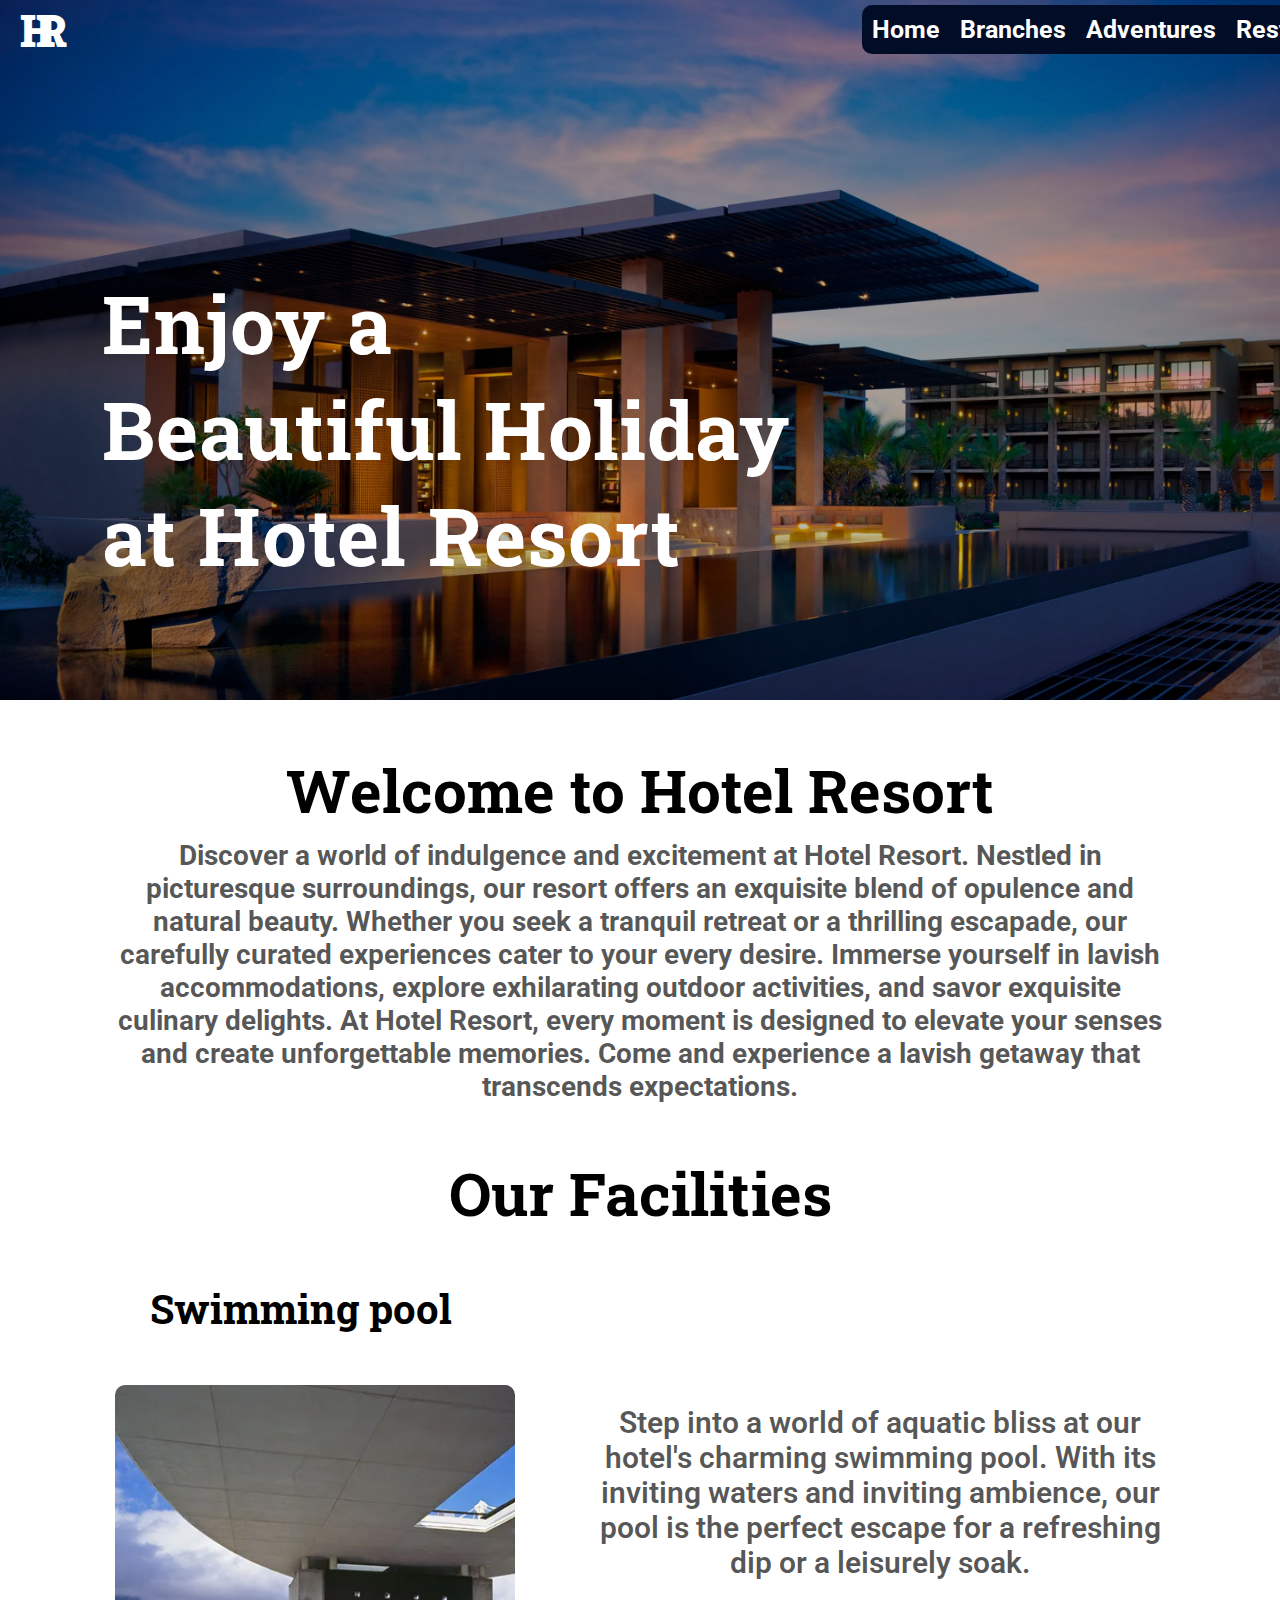
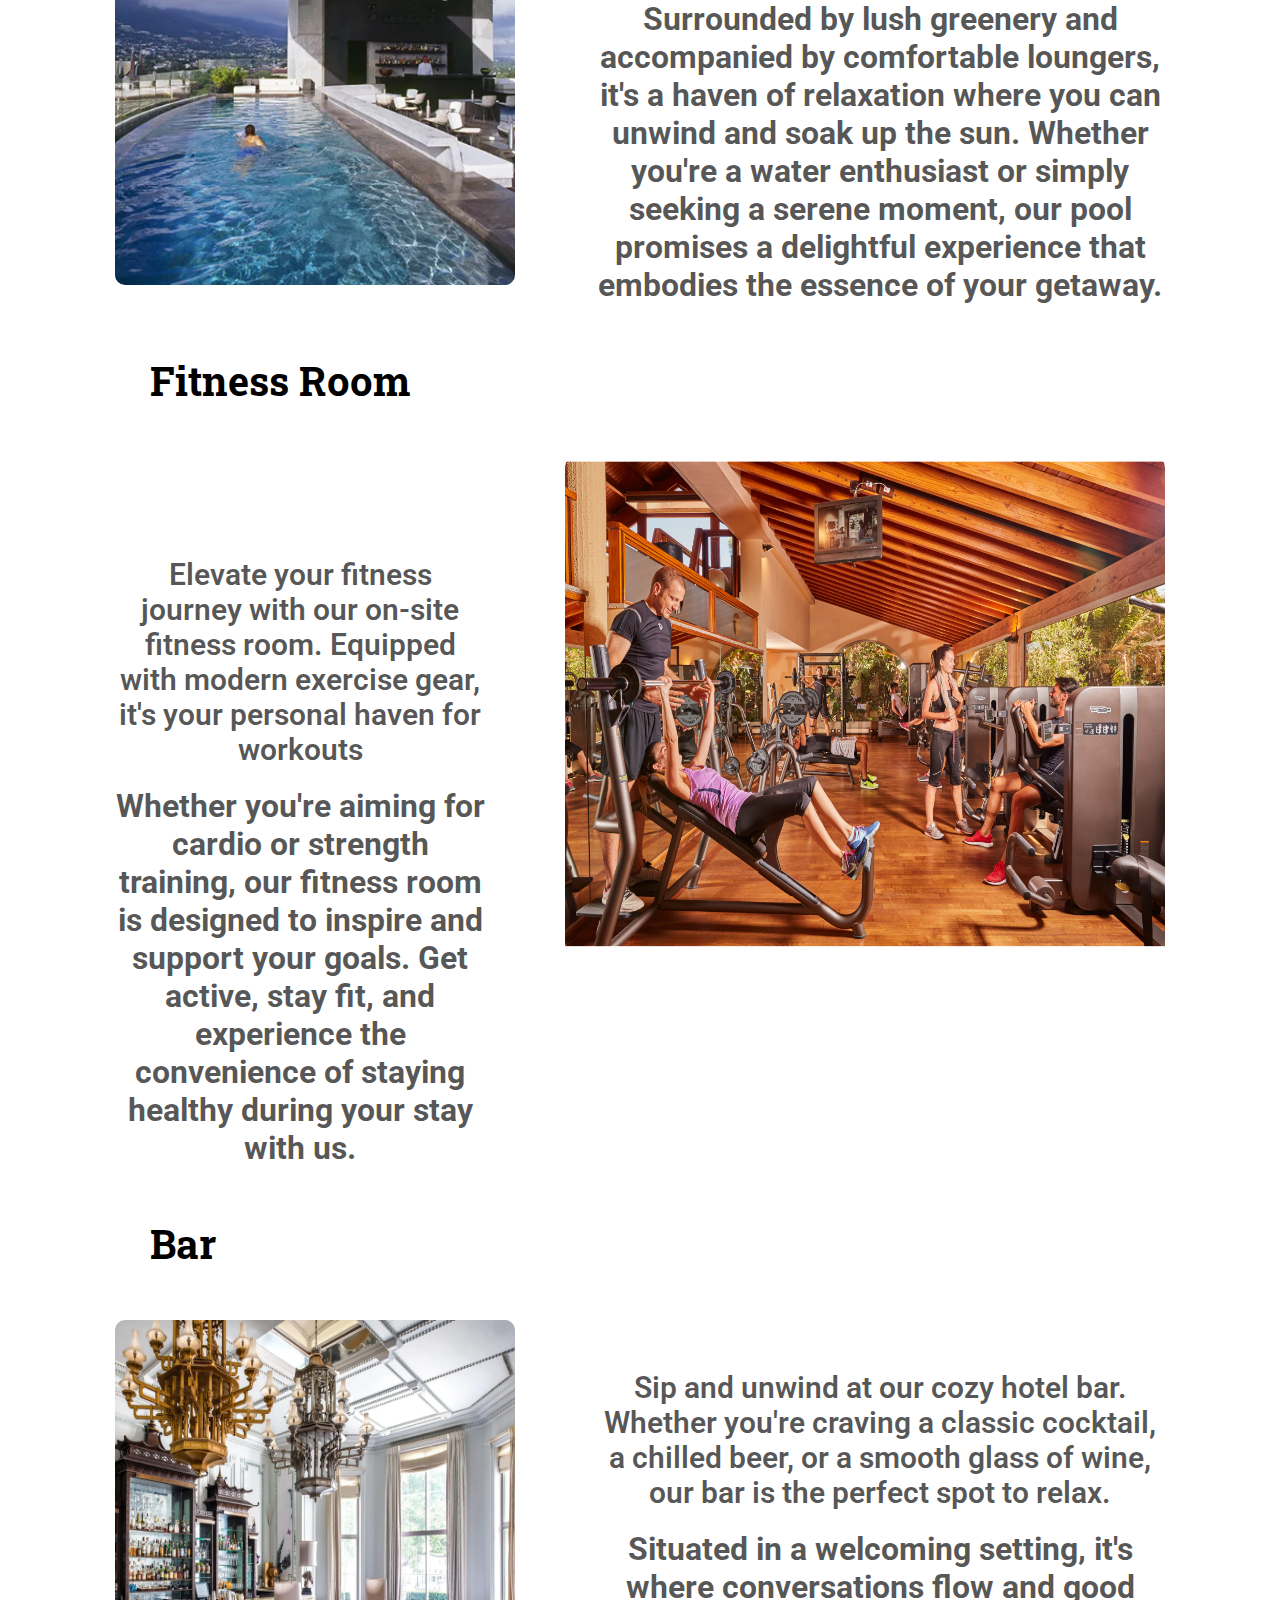
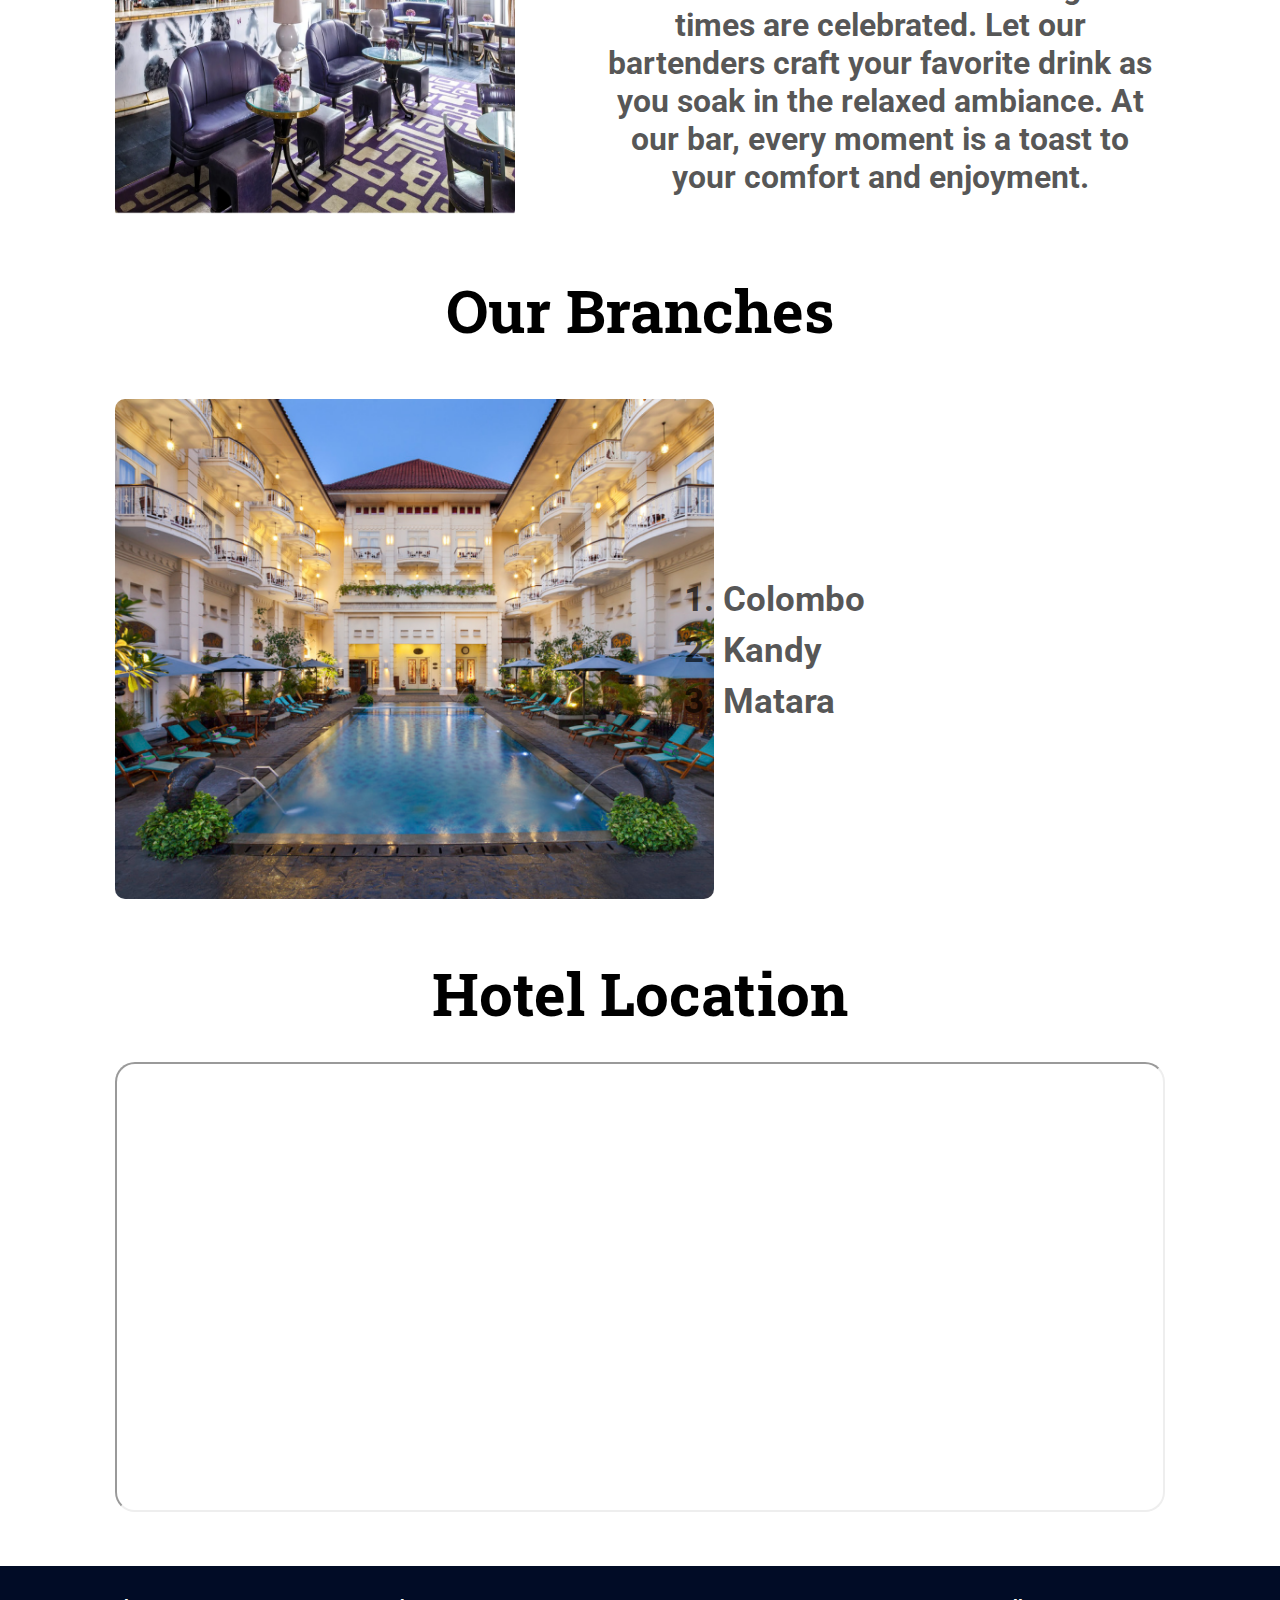
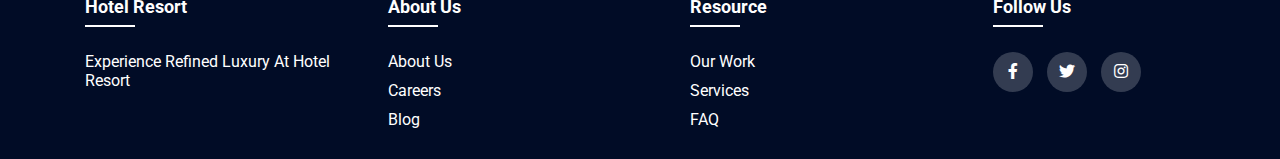
<file: index.html>
<!DOCTYPE html>
<html lang="en">
  <head>
    <meta charset="UTF-8" />
    <link rel="shortcut icon" type="x-icon" href="./Home/Images/HR.png">
    <meta name="viewport" content="width=device-width, initial-scale=1.0" />
    <link
      rel="stylesheet"
      type="text/css"
      href="https://cdnjs.cloudflare.com/ajax/libs/font-awesome/5.15.1/css/all.min.css"
    />
    <link rel="stylesheet" href="./Main.css" />
    <title>Hotel Resort</title>
  </head>
  <body>
    <section class="Nav-Bar">
      <nav class="navbar">
        <section class="logo">
          <a href="#">HR</a>
        </section>
        <section class="menu-icon" id="menuIcon">
          <section class="bar"></section>
          <section class="bar"></section>
          <section class="bar"></section>
        </section>
        <ul class="nav-links" id="navLinks">
          <li><a href="./index.html">Home</a></li>
          <li><a href="./Branches/Branches.html">Branches</a></li>
          <li><a href="./Adventures/Adventures.html">Adventures</a></li>
          <li><a href="./Restaurants/Restaurant.html">Restaurants</a></li>
          <li><a href="./Booking/Booking.html">Booking</a></li>
        </ul>
      </nav>
    </section>
    <section class="bg-img">
      <section class="img-container">
        <section class="topic">
          <h1 class="topic-name">Enjoy a</h1>
          <h1 class="topic-name">Beautiful Holiday</h1>
          <h1 class="topic-name">at Hotel Resort</h1>
        </section>
      </section>
    </section>
    <section class="hotelabout">
      <section class="detailsbox">
        <h1 class="about-hed">Welcome to Hotel Resort</h1>
        <p class="about-para">
          Discover a world of indulgence and excitement at Hotel Resort. Nestled
          in picturesque surroundings, our resort offers an exquisite blend of
          opulence and natural beauty. Whether you seek a tranquil retreat or a
          thrilling escapade, our carefully curated experiences cater to your
          every desire. Immerse yourself in lavish accommodations, explore
          exhilarating outdoor activities, and savor exquisite culinary
          delights. At Hotel Resort, every moment is designed to elevate your
          senses and create unforgettable memories. Come and experience a lavish
          getaway that transcends expectations.
        </p>
      </section>
    </section>
    <section class="facilities">
      <section class="facilities-section">
        <section class="facilities-container">
          <h1 class="facilities-topic">Our Facilities</h1>
          <section class="ol-list">
            <ul class="facilities-ul">
              <section class="leftul">
                <li class="facilities-u-li">Swimming pool</li>
              </section>
              <section class="pool-full">
                <section class="pool-img">
                  <img
                    src="./Home/Images/pool.png"
                    alt="Swimming pool"
                    class="pool"
                  />
                </section>
                <section class="pool-description">
                  <p class="pool-para">
                    Step into a world of aquatic bliss at our hotel's charming
                    swimming pool. With its inviting waters and inviting
                    ambience, our pool is the perfect escape for a refreshing
                    dip or a leisurely soak.
                  </p>
                  <p class="pool-para2">
                    Surrounded by lush greenery and accompanied by comfortable
                    loungers, it's a haven of relaxation where you can unwind
                    and soak up the sun. Whether you're a water enthusiast or
                    simply seeking a serene moment, our pool promises a
                    delightful experience that embodies the essence of your
                    getaway.
                  </p>
                </section>
              </section>
              <section class="leftul">
                <li class="facilities-u-li">Fitness Room</li>
              </section>

              <section class="Fitness-full">
                <section class="Fitness-description">
                  <p class="Fitness-para">
                    Elevate your fitness journey with our on-site fitness room.
                    Equipped with modern exercise gear, it's your personal haven
                    for workouts
                  </p>
                  <p class="Fitness-para2">
                    Whether you're aiming for cardio or strength training, our
                    fitness room is designed to inspire and support your goals.
                    Get active, stay fit, and experience the convenience of
                    staying healthy during your stay with us.
                  </p>
                </section>
                <section class="Fitness-img">
                  <img
                    src="./Home/Images/fit.png"
                    alt="Fitness Rooms"
                    class="Fitness"
                  />
                </section>
              </section>
              <section class="leftul">
                <li class="facilities-u-li">Bar</li>
              </section>
              <section class="Bar-full">
                <section class="Bar-img">
                  <img src="./Home/Images/bar.png" alt="Bar" class="Bar-img" />
                </section>
                <section class="Bar-description">
                  <p class="Bar-para">
                    Sip and unwind at our cozy hotel bar. Whether you're craving
                    a classic cocktail, a chilled beer, or a smooth glass of
                    wine, our bar is the perfect spot to relax.
                  </p>
                  <p class="Bar-para2">
                    Situated in a welcoming setting, it's where conversations
                    flow and good times are celebrated. Let our bartenders craft
                    your favorite drink as you soak in the relaxed ambiance. At
                    our bar, every moment is a toast to your comfort and
                    enjoyment.
                  </p>
                </section>
              </section>
            </ul>
          </section>
        </section>
      </section>
    </section>
    <section class="branches">
      <section class="branches-topic">
        <h1 class="facilities-topic">Our Branches</h1>
      </section>
      <section class="branches-details-box">
        <section class="branches-img-box">
          <img src="./Home/Images/bran.png" alt="branches-img" class="brn-im" />
        </section>
        <section class="bran-list-box">
          <ol class="bran-ol">
            <li class="bran-li">Colombo</li>
            <li class="bran-li">Kandy</li>
            <li class="bran-li">Matara</li>
          </ol>
        </section>
      </section>
    </section>
    <section class="venue-section">
      <h1 class="venue-hed">Hotel Location</h1>
      <section class="venu-map">
        <iframe
          src="https://www.google.com/maps/embed?pb=!1m18!1m12!1m3!1d126743.58638748922!2d79.77380312161304!3d6.9220019811635005!2m3!1f0!2f0!3f0!3m2!1i1024!2i768!4f13.1!3m3!1m2!1s0x3ae253d10f7a7003%3A0x320b2e4d32d3838d!2sColombo!5e0!3m2!1sen!2slk!4v1692541615014!5m2!1sen!2slk"
          width="100%"
          height="450"
          style="border-radius: 20px"
          allowfullscreen=""
          loading="lazy"
          referrerpolicy="no-referrer-when-downgrade"
        ></iframe>
      </section>
    </section>
    <section class="section-footer">
      <section className="ft">
        <footer class="footer">
          <section class="container">
            <section class="row">
              <section class="footer-col">
                <h4><b>Hotel Resort</b></h4>
                <ul>
                  <li>
                    <a href="/">Experience refined luxury at Hotel Resort</a>
                  </li>
                </ul>
              </section>
              <section class="footer-col">
                <h4><b>About Us</b></h4>
                <ul>
                  <li><a href="/">About Us </a></li>
                  <li><a href="/">Careers</a></li>
                  <li><a href="/">Blog</a></li>
                </ul>
              </section>
              <section class="footer-col">
                <h4><b>Resource </b></h4>
                <ul>
                  <li><a href="/">Our Work </a></li>
                  <li><a href="/">services</a></li>
                  <li><a href="/">FAQ</a></li>
                </ul>
              </section>
              <section class="footer-col">
                <h4><b>follow us</b></h4>
                <section class="social-links">
                  <a href="/"><i class="fab fa-facebook-f"></i></a>
                  <a href="/"><i class="fab fa-twitter"></i></a>
                  <a href="/"><i class="fab fa-instagram"></i></a>
                </section>
              </section>
            </section>
          </section>
        </footer>
      </section>
    </section>
    <!-- Developer Comments -->
    <!-- TODO: Add animations to enhance user experience -->
    <!-- NOTE: This section can be updated with more details -->
    <script src="./Home/Home.js"></script>
  </body>
</html>
</file>
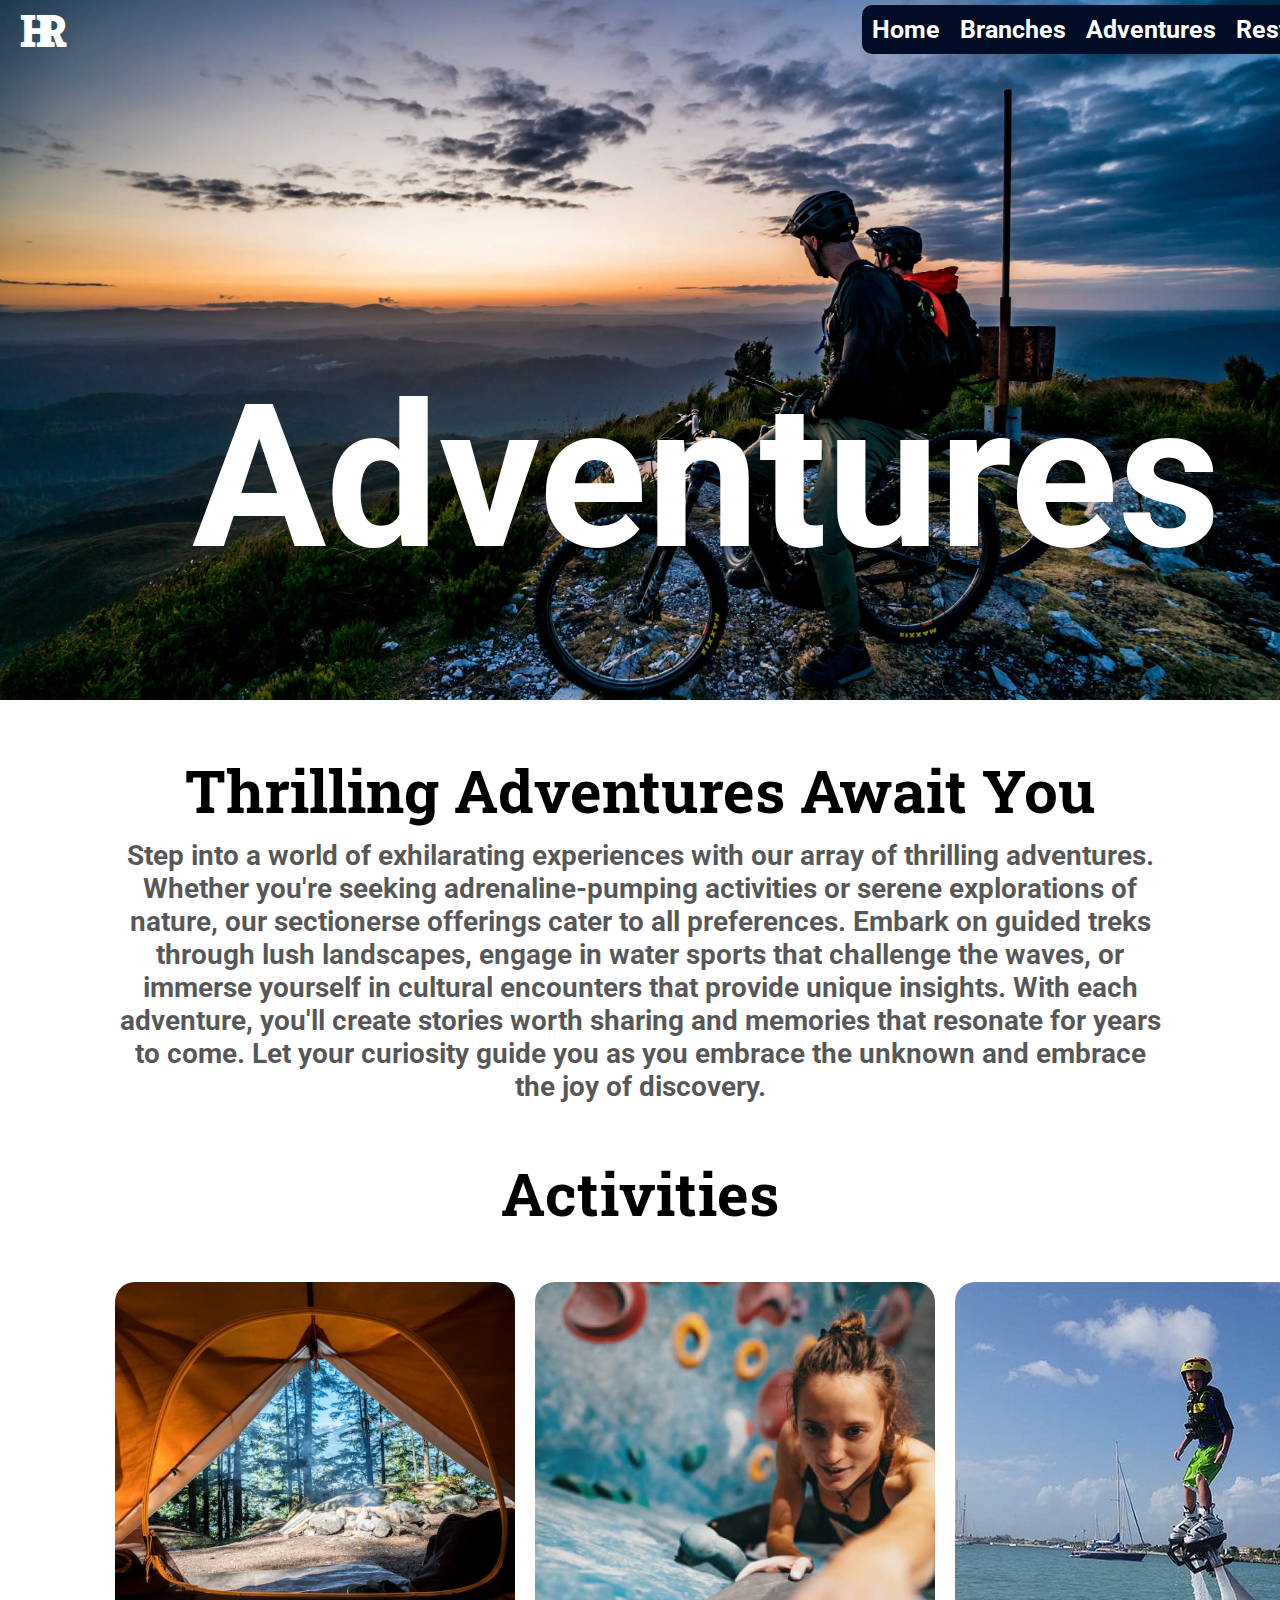
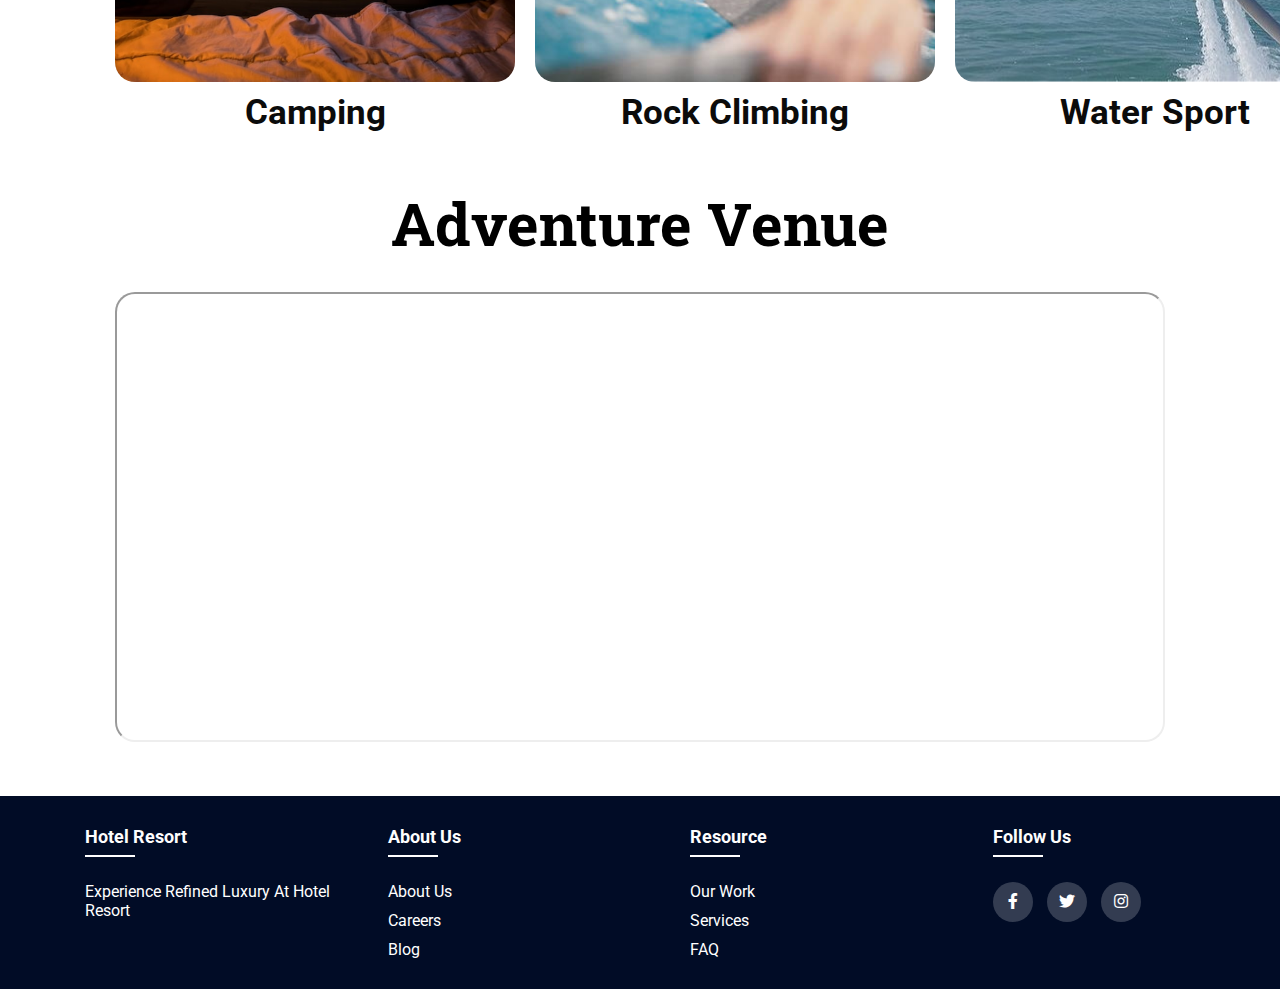
<file: Adventures/Adventures.html>
<!DOCTYPE html>
<html lang="en">
  <head>
    <meta charset="UTF-8" />
    <meta name="viewport" content="width=device-width, initial-scale=1.0" />
    <link
      rel="stylesheet"
      type="text/css"
      href="https://cdnjs.cloudflare.com/ajax/libs/font-awesome/5.15.1/css/all.min.css"
    />
    <link rel="stylesheet" href="../Main.css" />
    <title>Adventures</title>
  </head>
  <body>
    <section class="Nav-Bar">
      <nav class="navbar">
        <section class="logo">
          <a href="#">HR</a>
        </section>
        <section class="menu-icon" id="menuIcon">
          <section class="bar"></section>
          <section class="bar"></section>
          <section class="bar"></section>
        </section>
        <ul class="nav-links" id="navLinks">
          <li><a href="../index.html">Home</a></li>
          <li><a href="../Branches/Branches.html">Branches</a></li>
          <li><a href="../Adventures/Adventures.html">Adventures</a></li>
          <li><a href="../Restaurants/Restaurant.html">Restaurants</a></li>
          <li><a href="../Booking/Booking.html">Booking</a></li>
        </ul>
      </nav>
    </section>
    <section class="bg-img">
      <section class="ad-img-container">
        <section class="ad-topic">
          <h1 class="ad-topic-name">Adventures</h1>
        </section>
      </section>
    </section>
    <section class="hoteladventures">
      <section class="detailsbox">
        <h1 class="adventures-hed">Thrilling Adventures Await You</h1>
        <p class="adventures-para">
          Step into a world of exhilarating experiences with our array of
          thrilling adventures. Whether you're seeking adrenaline-pumping
          activities or serene explorations of nature, our sectionerse offerings
          cater to all preferences. Embark on guided treks through lush
          landscapes, engage in water sports that challenge the waves, or
          immerse yourself in cultural encounters that provide unique insights.
          With each adventure, you'll create stories worth sharing and memories
          that resonate for years to come. Let your curiosity guide you as you
          embrace the unknown and embrace the joy of discovery.
        </p>
      </section>
    </section>
    <section class="adventure-activity">
      <h1 class="adventure-hed">Activities</h1>
      <section class="box-container">
        <section class="box1">
          <section class="img1"></section>
          <p class="img-topics">Camping</p>
        </section>
        <section class="box2">
          <section class="img2"></section>
          <p class="img-topics">Rock Climbing</p>
        </section>
        <section class="box3">
          <section class="img3"></section>
          <p class="img-topics">Water Sport</p>
        </section>
      </section>
    </section>
    <section class="venue-section">
      <h1 class="venue-hed">Adventure Venue</h1>
      <section class="venu-map">
        <iframe
          src="https://www.google.com/maps/embed?pb=!1m18!1m12!1m3!1d126743.58638748922!2d79.77380312161304!3d6.9220019811635005!2m3!1f0!2f0!3f0!3m2!1i1024!2i768!4f13.1!3m3!1m2!1s0x3ae253d10f7a7003%3A0x320b2e4d32d3838d!2sColombo!5e0!3m2!1sen!2slk!4v1692541615014!5m2!1sen!2slk"
          width="100%"
          height="450"
          style="border-radius: 20px"
          allowfullscreen=""
          loading="lazy"
          referrerpolicy="no-referrer-when-downgrade"
        ></iframe>
      </section>
    </section>
    <section class="section-footer">
      <section className="ft">
        <footer class="footer">
          <section class="container">
            <section class="row">
              <section class="footer-col">
                <h4><b>Hotel Resort</b></h4>
                <ul>
                  <li>
                    <a href="/">Experience refined luxury at Hotel Resort</a>
                  </li>
                </ul>
              </section>
              <section class="footer-col">
                <h4><b>About Us</b></h4>
                <ul>
                  <li><a href="/">About Us </a></li>
                  <li><a href="/">Careers</a></li>
                  <li><a href="/">Blog</a></li>
                </ul>
              </section>
              <section class="footer-col">
                <h4><b>Resource </b></h4>
                <ul>
                  <li><a href="/">Our Work </a></li>
                  <li><a href="/">services</a></li>
                  <li><a href="/">FAQ</a></li>
                </ul>
              </section>
              <section class="footer-col">
                <h4><b>follow us</b></h4>
                <section class="social-links">
                  <a href="/"><i class="fab fa-facebook-f"></i></a>
                  <a href="/"><i class="fab fa-twitter"></i></a>
                  <a href="/"><i class="fab fa-instagram"></i></a>
                </section>
              </section>
            </section>
          </section>
        </footer>
      </section>
    </section>
    <script src="../Home/Home.js"></script>
  </body>
</html>
</file>
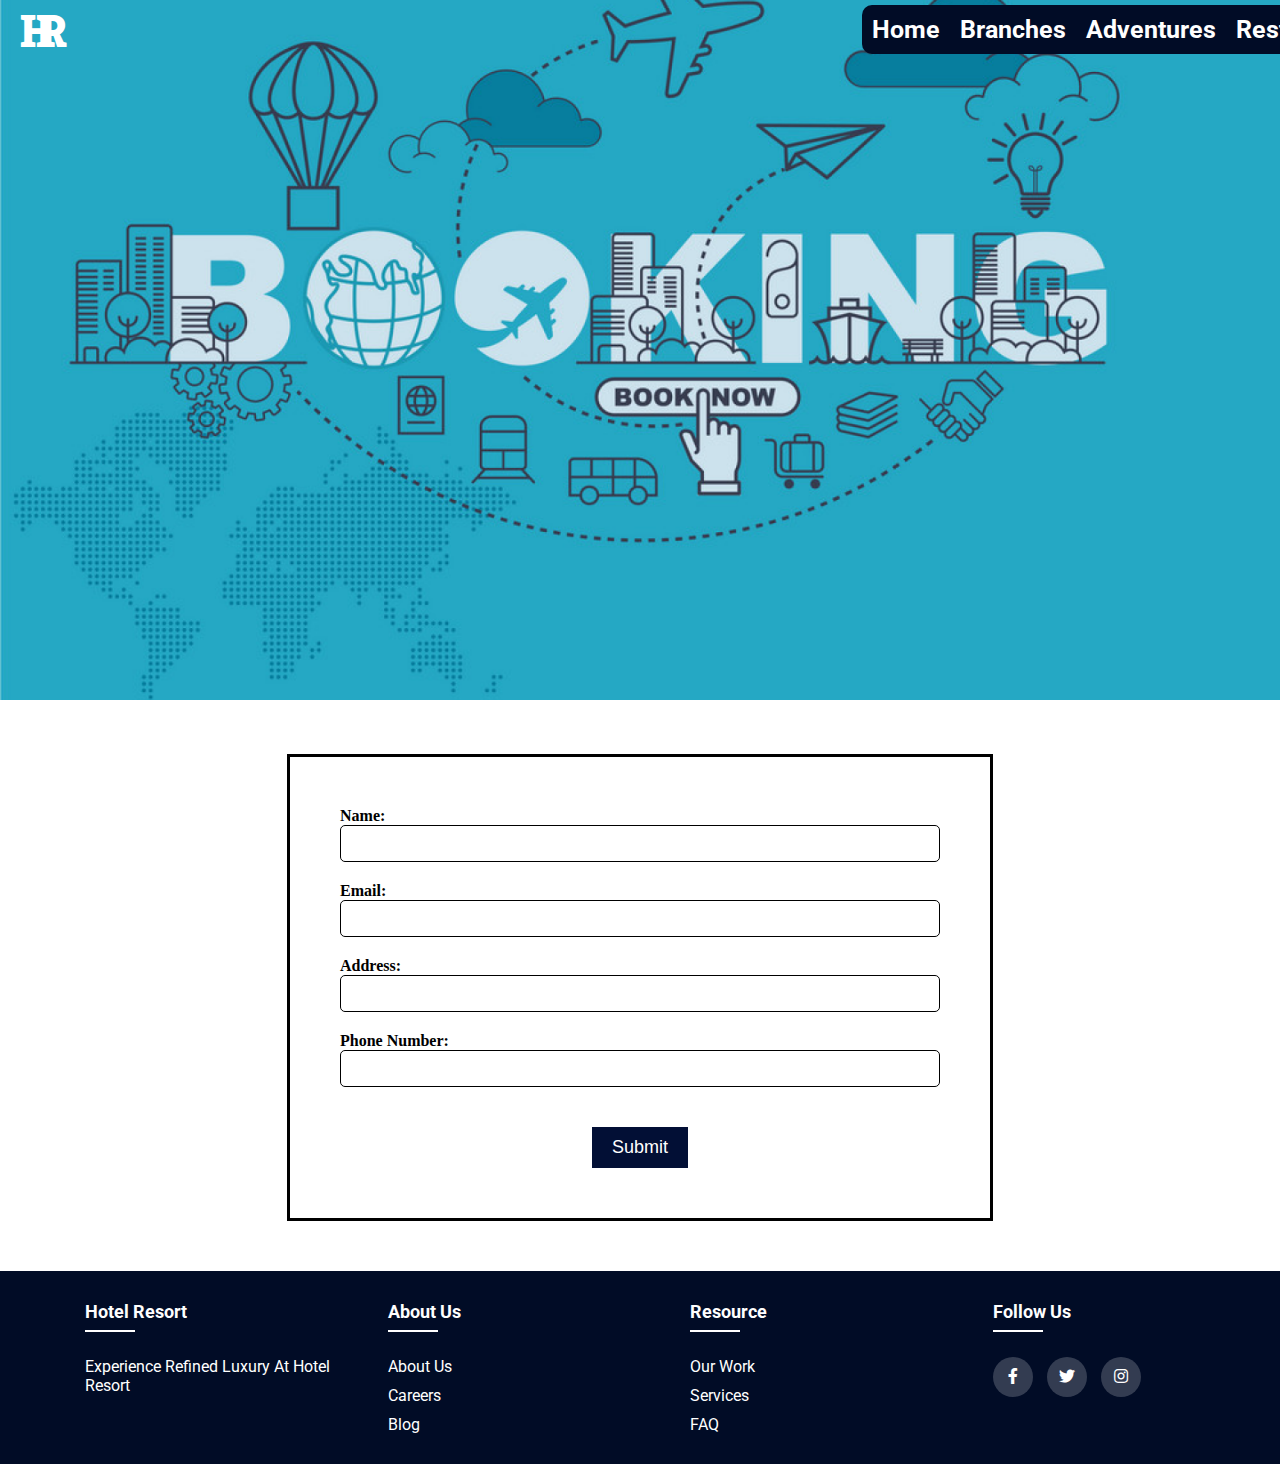
<file: Booking/Booking.html>
<!DOCTYPE html>
<html lang="en">
  <head>
    <meta charset="UTF-8" />
    <meta name="viewport" content="width=device-width, initial-scale=1.0" />
    <link rel="stylesheet" href="../Main.css" />
    <link
      rel="stylesheet"
      type="text/css"
      href="https://cdnjs.cloudflare.com/ajax/libs/font-awesome/5.15.1/css/all.min.css"
    />
    <title>Booking</title>
  </head>
  <body>
    <section class="Nav-Bar">
      <nav class="navbar">
        <section class="logo">
          <a href="#">HR</a>
        </section>
        <section class="menu-icon" id="menuIcon">
          <section class="bar"></section>
          <section class="bar"></section>
          <section class="bar"></section>
        </section>
        <ul class="nav-links" id="navLinks">
          <li><a href="../index.html">Home</a></li>
          <li><a href="../Branches/Branches.html">Branches</a></li>
          <li><a href="../Adventures/Adventures.html">Adventures</a></li>
          <li><a href="../Restaurants/Restaurant.html">Restaurants</a></li>
          <li><a href="../Booking/Booking.html">Booking</a></li>
        </ul>
      </nav>
    </section>
    <section class="bcontainer">
      <section class="photo">
        <img src="Images/booking.png" alt="Booking Image" />
      </section>
      <section class="form-container">
        <section class="form-main">
          <form>
            <label for="name">Name:</label>
            <input type="text" id="name" name="name" required />
            <label for="email">Email:</label>
            <input type="email" id="email" name="email" required />
            <label for="address">Address:</label>
            <input type="text" id="address" name="address" required />
            <label for="phone">Phone Number:</label>
            <input type="tel" id="phone" name="phone" required />
          </form>
          <section class="button">
            <button class="submit-button" type="submit">Submit</button>
          </section>
        </section>
      </section>

      <section class="section-footer">
        <section className="ft">
          <footer class="footer">
            <section class="container">
              <section class="row">
                <section class="footer-col">
                  <h4><b>Hotel Resort</b></h4>
                  <ul>
                    <li>
                      <a href="/">Experience refined luxury at Hotel Resort</a>
                    </li>
                  </ul>
                </section>
                <section class="footer-col">
                  <h4><b>About Us</b></h4>
                  <ul>
                    <li><a href="/">About Us </a></li>
                    <li><a href="/">Careers</a></li>
                    <li><a href="/">Blog</a></li>
                  </ul>
                </section>
                <section class="footer-col">
                  <h4><b>Resource </b></h4>
                  <ul>
                    <li><a href="/">Our Work </a></li>
                    <li><a href="/">services</a></li>
                    <li><a href="/">FAQ</a></li>
                  </ul>
                </section>
                <section class="footer-col">
                  <h4><b>follow us</b></h4>
                  <section class="social-links">
                    <a href="/"><i class="fab fa-facebook-f"></i></a>
                    <a href="/"><i class="fab fa-twitter"></i></a>
                    <a href="/"><i class="fab fa-instagram"></i></a>
                  </section>
                </section>
              </section>
            </section>
          </footer>
        </section>
      </section>
    </section>
    <script src="../Home/Home.js"></script>
  </body>
</html>
</file>
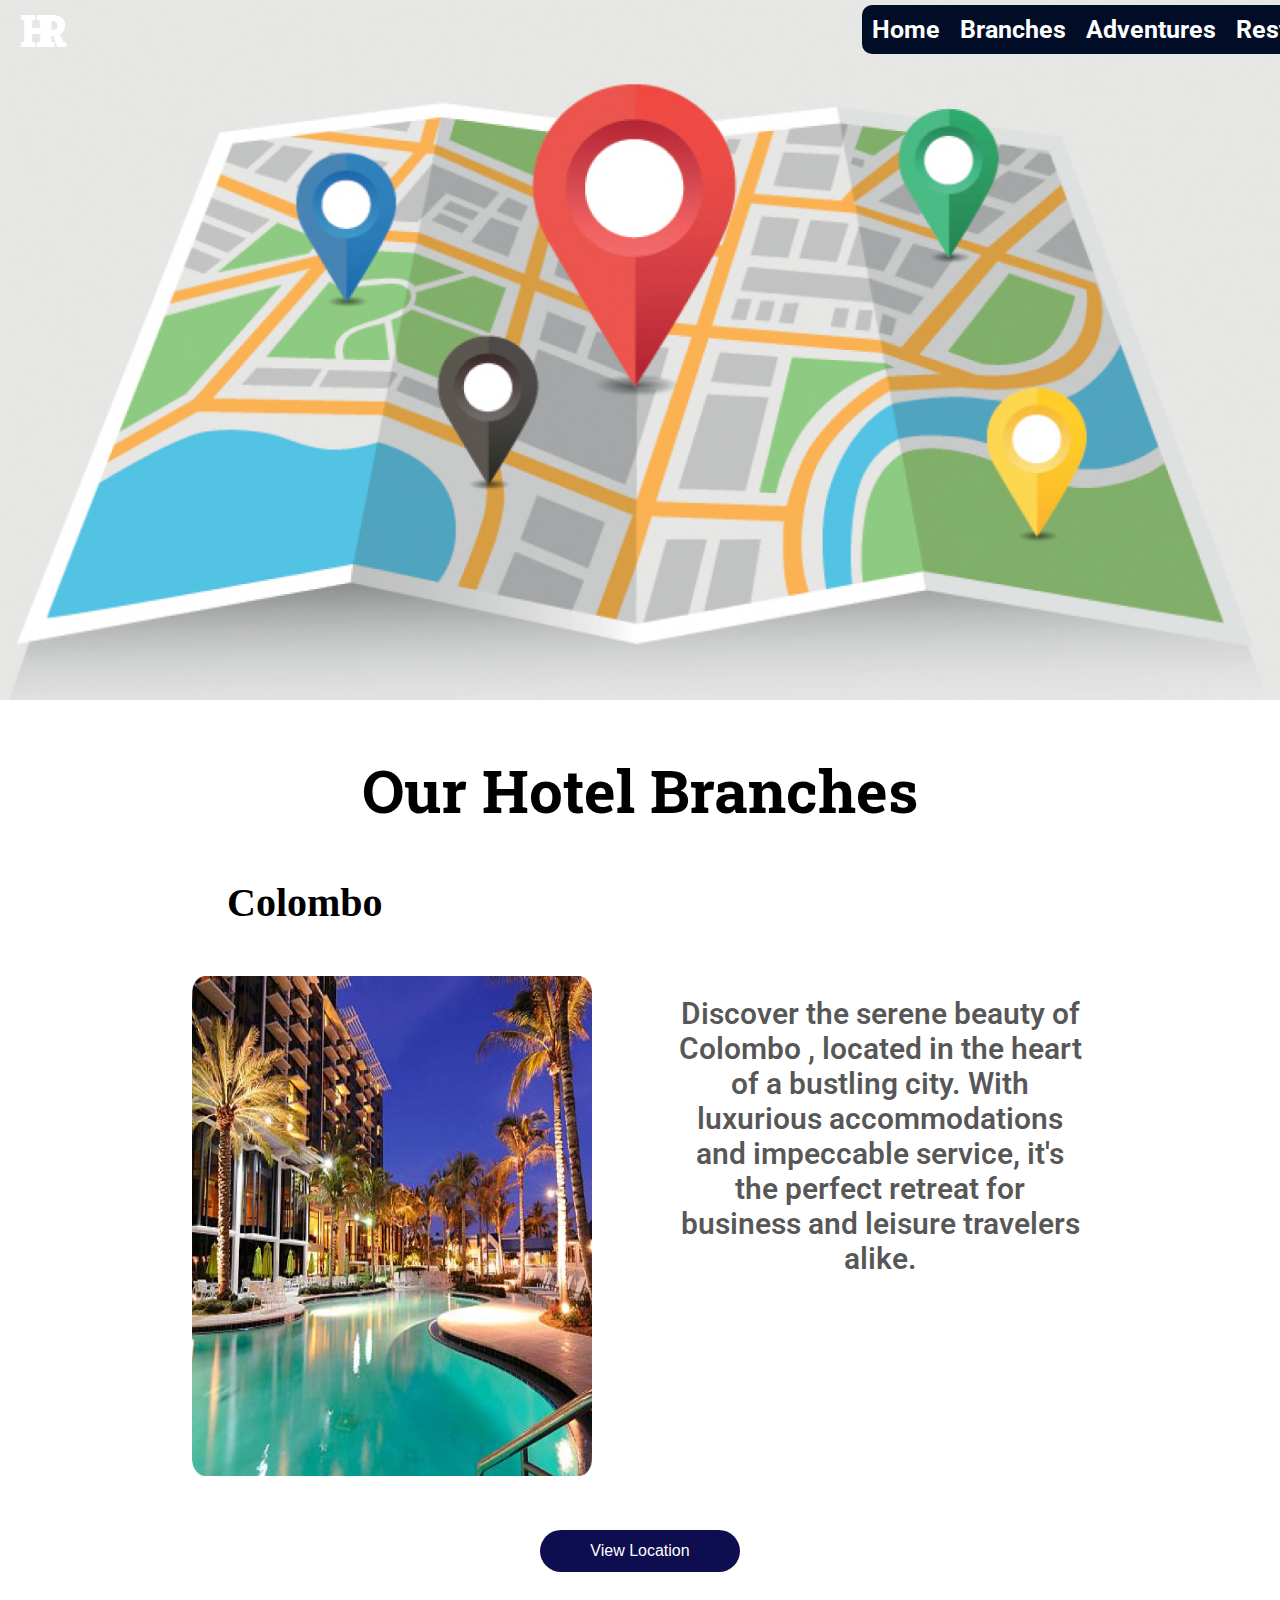
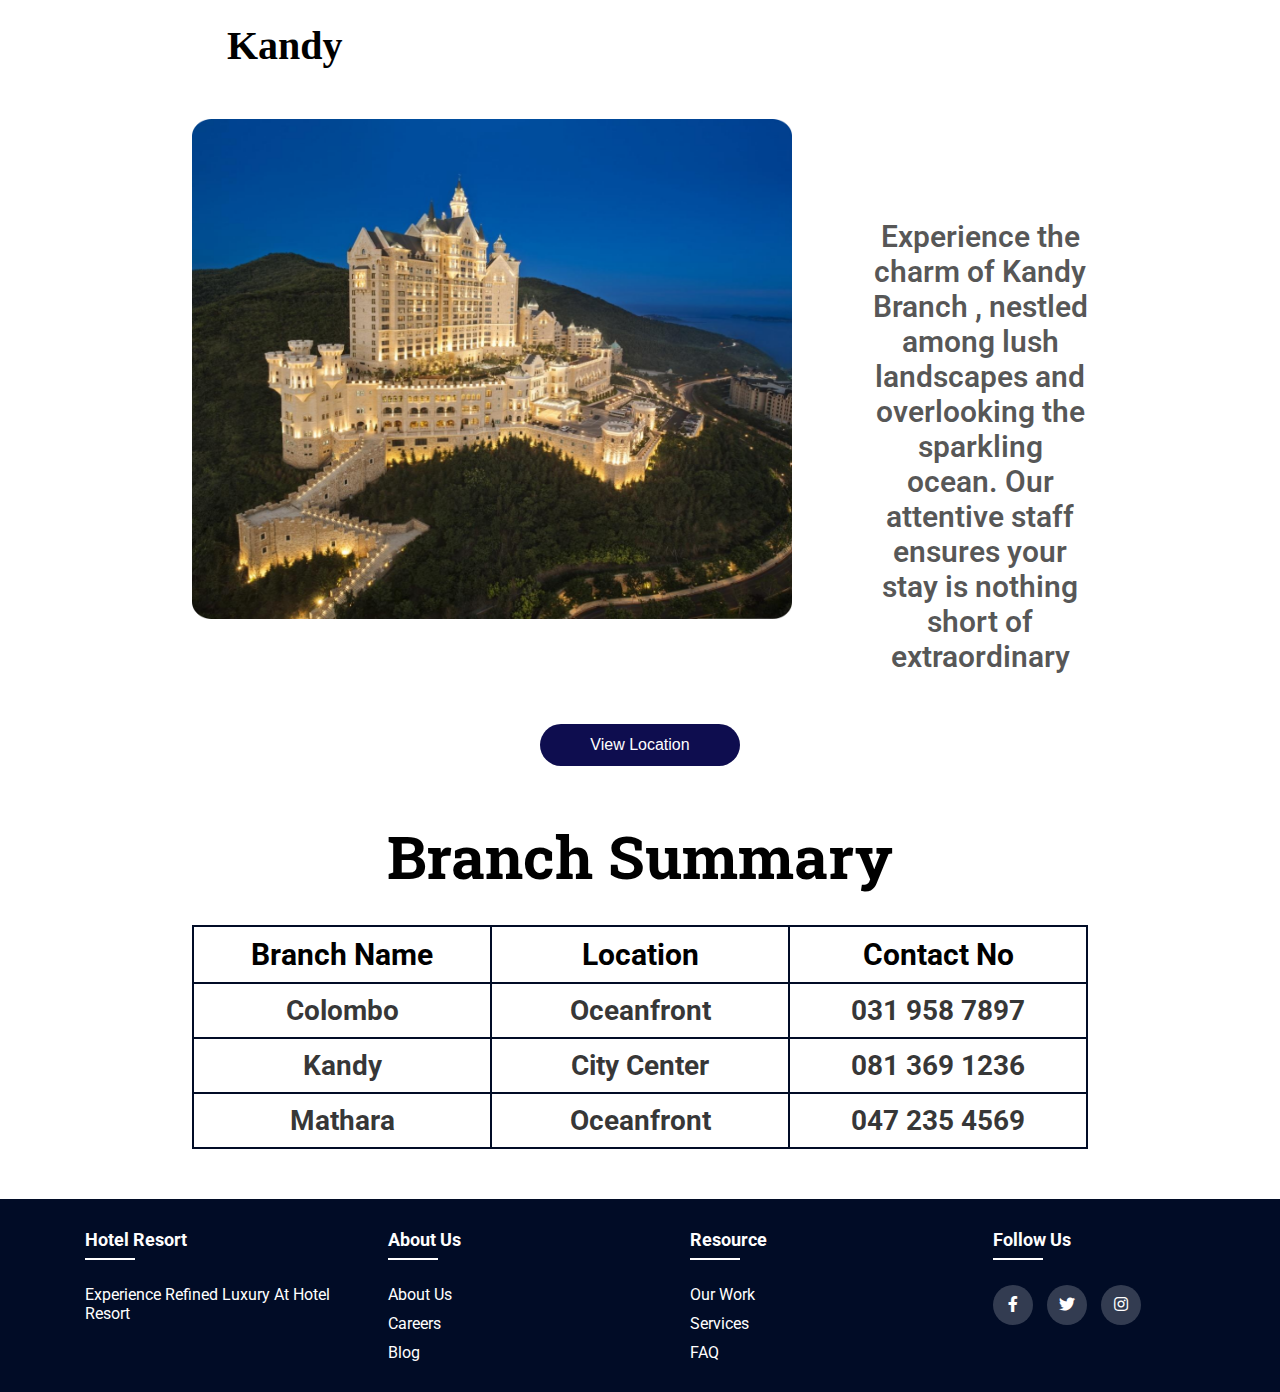
<file: Branches/Branches.html>
<!DOCTYPE html>
<html lang="en">
  <head>
    <meta charset="UTF-8" />
    <meta name="viewport" content="width=device-width, initial-scale=1.0" />
    <link
      rel="stylesheet"
      type="text/css"
      href="https://cdnjs.cloudflare.com/ajax/libs/font-awesome/5.15.1/css/all.min.css"
    />
    <link rel="stylesheet" href="../Main.css" />
    <title>Hotel Resort</title>
  </head>
  <body>
    <section class="Nav-Bar">
      <nav class="navbar">
        <section class="logo">
          <a href="#">HR</a>
        </section>
        <section class="menu-icon" id="menuIcon">
          <section class="bar"></section>
          <section class="bar"></section>
          <section class="bar"></section>
        </section>
        <ul class="nav-links" id="navLinks">
          <li><a href="../index.html">Home</a></li>
          <li><a href="../Branches/Branches.html">Branches</a></li>
          <li><a href="../Adventures/Adventures.html">Adventures</a></li>
          <li><a href="../Restaurants/Restaurant.html">Restaurants</a></li>
          <li><a href="../Booking/Booking.html">Booking</a></li>
        </ul>
      </nav>
    </section>
    <section class="bg-img">
      <section class="br-img-container"></section>
    </section>
    <section class="bran">
      <section class="bran-section">
        <section class="bran-container">
          <h1 class="bran-topic">Our Hotel Branches</h1>
          <section class="ol-list">
            <ul class="bran-ul">
              <section class="leftul">
                <li class="bran-u-li">Colombo</li>
              </section>
              <section class="pool-full">
                <section class="branch 01">
                  <img
                    src="./images/bran1.png"
                    alt="Swimming pool"
                    class="pool"
                  />
                </section>
                <section class="pool-description">
                  <p class="pool-para">
                    Discover the serene beauty of Colombo , located in the heart
                    of a bustling city. With luxurious accommodations and
                    impeccable service, it's the perfect retreat for business
                    and leisure travelers alike.
                  </p>
                </section>
              </section>

              <section class="center-container">
                <button class="center-button">View Location</button>
              </section>

              <section class="leftul">
                <li class="bran-u-li">Kandy</li>
              </section>

              <section class="Fitness-full">
                <section class="Fitness-img">
                  <img src="images/bran2.png" alt="branch 02" class="Fitness" />
                </section>

                <section class="Fitness-description">
                  <p class="Fitness-para">
                    Experience the charm of Kandy Branch , nestled among lush
                    landscapes and overlooking the sparkling ocean. Our
                    attentive staff ensures your stay is nothing short of
                    extraordinary
                  </p>
                </section>
              </section>
              <section class="center-container">
                <button class="center-button">View Location</button>
              </section>
            </ul>
          </section>
        </section>
      </section>
    </section>
    <section class="summary-section">
      <section class="summary-topic">
        <h1 class="bran-topic">Branch Summary</h1>
        <table>
          <thead>
            <tr>
              <th scope="col">Branch Name</th>
              <th scope="col">Location</th>
              <th scope="col">Contact No</th>
            </tr>
          </thead>
          <tbody>
            <tr>
              <td scope="row" data-label="Account">Colombo</td>
              <td data-label="Due Date">Oceanfront</td>
              <td data-label="Amount">031 958 7897</td>
            </tr>
            <tr>
              <td scope="row" data-label="Account">Kandy</td>
              <td data-label="Due Date">City Center</td>
              <td data-label="Amount">081 369 1236</td>
            </tr>
            <tr>
              <td scope="row" data-label="Acount">Mathara</td>
              <td data-label="Due Date">Oceanfront</td>
              <td data-label="Amount">047 235 4569</td>
            </tr>
          </tbody>
        </table>
      </section>
    </section>
    <section class="section-footer">
        <section className="ft">
          <footer class="footer">
            <section class="container">
              <section class="row">
                <section class="footer-col">
                  <h4><b>Hotel Resort</b></h4>
                  <ul>
                    <li>
                      <a href="/">Experience refined luxury at Hotel Resort</a>
                    </li>
                  </ul>
                </section>
                <section class="footer-col">
                  <h4><b>About Us</b></h4>
                  <ul>
                    <li><a href="/">About Us </a></li>
                    <li><a href="/">Careers</a></li>
                    <li><a href="/">Blog</a></li>
                  </ul>
                </section>
                <section class="footer-col">
                  <h4><b>Resource </b></h4>
                  <ul>
                    <li><a href="/">Our Work </a></li>
                    <li><a href="/">services</a></li>
                    <li><a href="/">FAQ</a></li>
                  </ul>
                </section>
                <section class="footer-col">
                  <h4><b>follow us</b></h4>
                  <section class="social-links">
                    <a href="/"><i class="fab fa-facebook-f"></i></a>
                    <a href="/"><i class="fab fa-twitter"></i></a>
                    <a href="/"><i class="fab fa-instagram"></i></a>
                  </section>
                </section>
              </section>
            </section>
          </footer>
        </section>
      </section>
    <script src="../Home/Home.js"></script>
  </body>
</html>
</file>
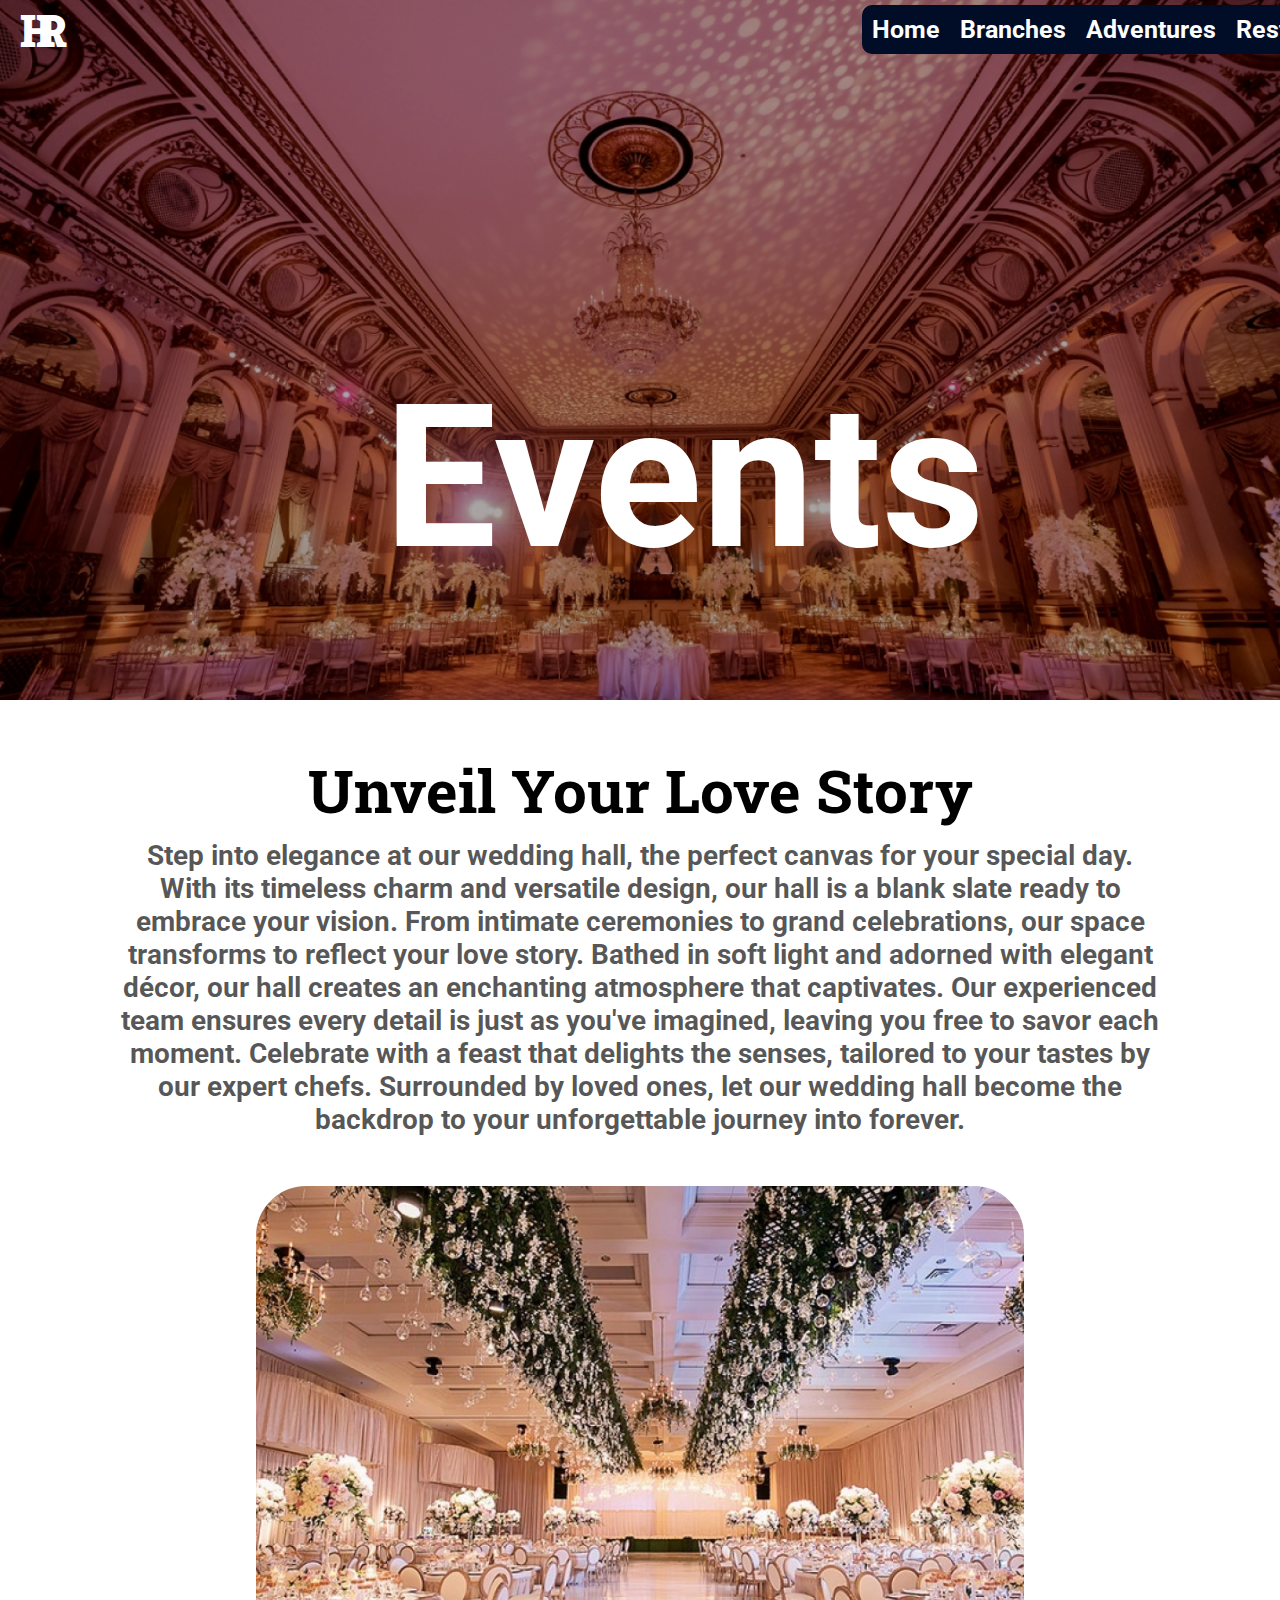
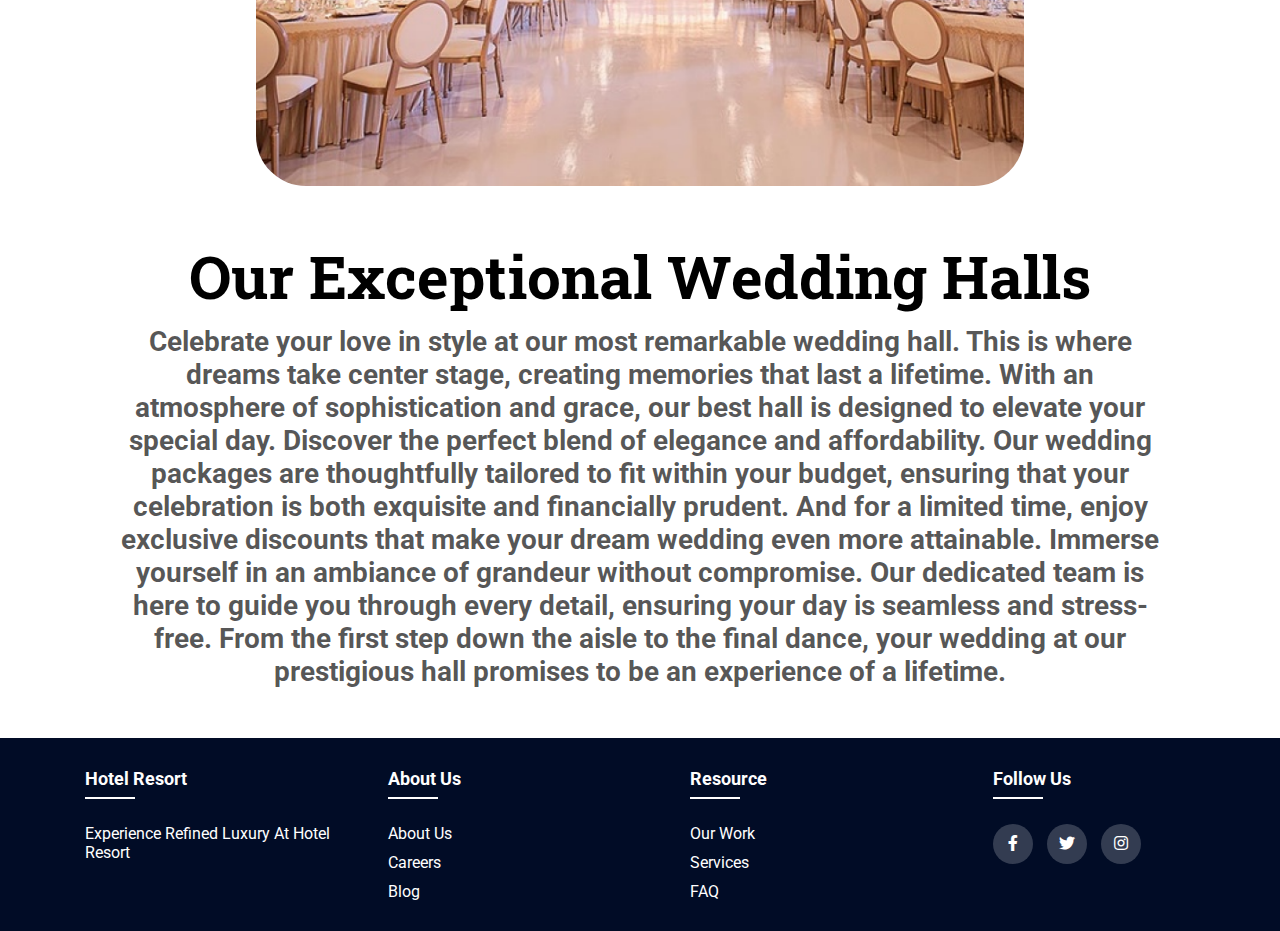
<file: Event 01/Event1.html>
<!DOCTYPE html>
<html lang="en">
  <head>
    <meta charset="UTF-8" />
    <meta name="viewport" content="width=device-width, initial-scale=1.0" />
    <link
      rel="stylesheet"
      type="text/css"
      href="https://cdnjs.cloudflare.com/ajax/libs/font-awesome/5.15.1/css/all.min.css"
    />
    <link rel="stylesheet" href="Event1.css" />
    <title>Event 01</title>
  </head>
  <body>
    <section class="Nav-Bar">
      <nav class="navbar">
        <section class="logo">
          <a href="#">HR</a>
        </section>
        <section class="menu-icon" id="menuIcon">
          <section class="bar"></section>
          <section class="bar"></section>
          <section class="bar"></section>
        </section>
        <ul class="nav-links" id="navLinks">
          <li><a href="../index.html">Home</a></li>
          <li><a href="../Branches/Branches.html">Branches</a></li>
          <li><a href="../Adventures/Adventures.html">Adventures</a></li>
          <li><a href="../Restaurants/Restaurant.html">Restaurants</a></li>
          <li><a href="../Booking/Booking.html">Booking</a></li>
        </ul>
      </nav>
    </section>
    <section class="bg-img">
      <section class="img-container">
        <section class="event1-topic">
          <h1 class="event1-topic-name">Events</h1>
        </section>
      </section>
    </section>
    <section class="hotelevent1">
      <section class="detailsbox">
        <h1 class="event1-hed">Unveil Your Love Story</h1>
        <p class="event1-para">
          Step into elegance at our wedding hall, the perfect canvas for your
          special day. With its timeless charm and versatile design, our hall is
          a blank slate ready to embrace your vision. From intimate ceremonies
          to grand celebrations, our space transforms to reflect your love
          story. Bathed in soft light and adorned with elegant décor, our hall
          creates an enchanting atmosphere that captivates. Our experienced team
          ensures every detail is just as you've imagined, leaving you free to
          savor each moment. Celebrate with a feast that delights the senses,
          tailored to your tastes by our expert chefs. Surrounded by loved ones,
          let our wedding hall become the backdrop to your unforgettable journey
          into forever.
        </p>
      </section>
    </section>
    <section class="event1-bg2">
      <section class="event1-bg2-img"></section>
    </section>
    <section class="hotelevent1">
      <section class="detailsbox">
        <h1 class="event1-hed">Our Exceptional Wedding Halls</h1>
        <p class="event1-para">
          Celebrate your love in style at our most remarkable wedding hall. This
          is where dreams take center stage, creating memories that last a
          lifetime. With an atmosphere of sophistication and grace, our best
          hall is designed to elevate your special day. Discover the perfect
          blend of elegance and affordability. Our wedding packages are
          thoughtfully tailored to fit within your budget, ensuring that your
          celebration is both exquisite and financially prudent. And for a
          limited time, enjoy exclusive discounts that make your dream wedding
          even more attainable. Immerse yourself in an ambiance of grandeur
          without compromise. Our dedicated team is here to guide you through
          every detail, ensuring your day is seamless and stress-free. From the
          first step down the aisle to the final dance, your wedding at our
          prestigious hall promises to be an experience of a lifetime.
        </p>
      </section>
    </section>
    <section class="section-footer">
      <section className="ft">
        <footer class="footer">
          <section class="container">
            <section class="row">
              <section class="footer-col">
                <h4><b>Hotel Resort</b></h4>
                <ul>
                  <li>
                    <a href="/">Experience refined luxury at Hotel Resort</a>
                  </li>
                </ul>
              </section>
              <section class="footer-col">
                <h4><b>About Us</b></h4>
                <ul>
                  <li><a href="/">About Us </a></li>
                  <li><a href="/">Careers</a></li>
                  <li><a href="/">Blog</a></li>
                </ul>
              </section>
              <section class="footer-col">
                <h4><b>Resource </b></h4>
                <ul>
                  <li><a href="/">Our Work </a></li>
                  <li><a href="/">services</a></li>
                  <li><a href="/">FAQ</a></li>
                </ul>
              </section>
              <section class="footer-col">
                <h4><b>follow us</b></h4>
                <section class="social-links">
                  <a href="/"><i class="fab fa-facebook-f"></i></a>
                  <a href="/"><i class="fab fa-twitter"></i></a>
                  <a href="/"><i class="fab fa-instagram"></i></a>
                </section>
              </section>
            </section>
          </section>
        </footer>
      </section>
    </section>
    <script src="../Home/Home.js"></script>
  </body>
</html>
</file>
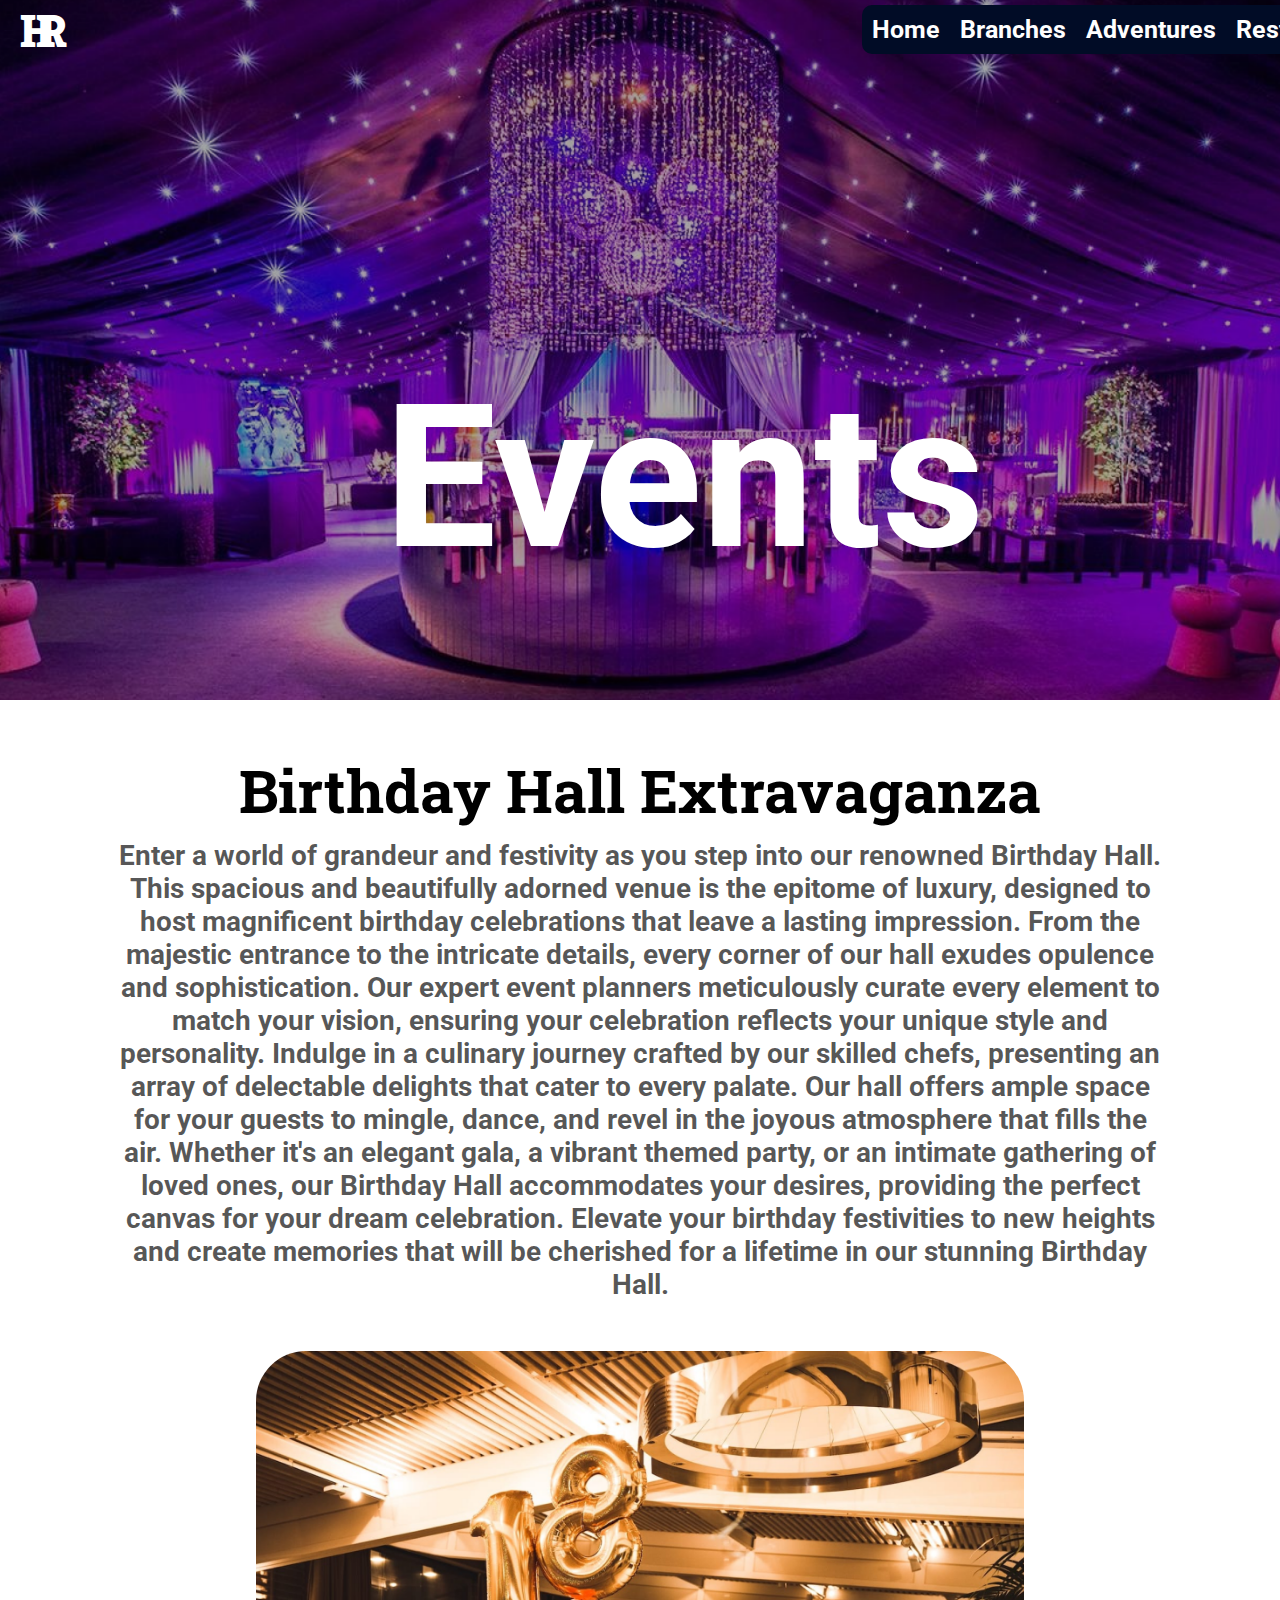
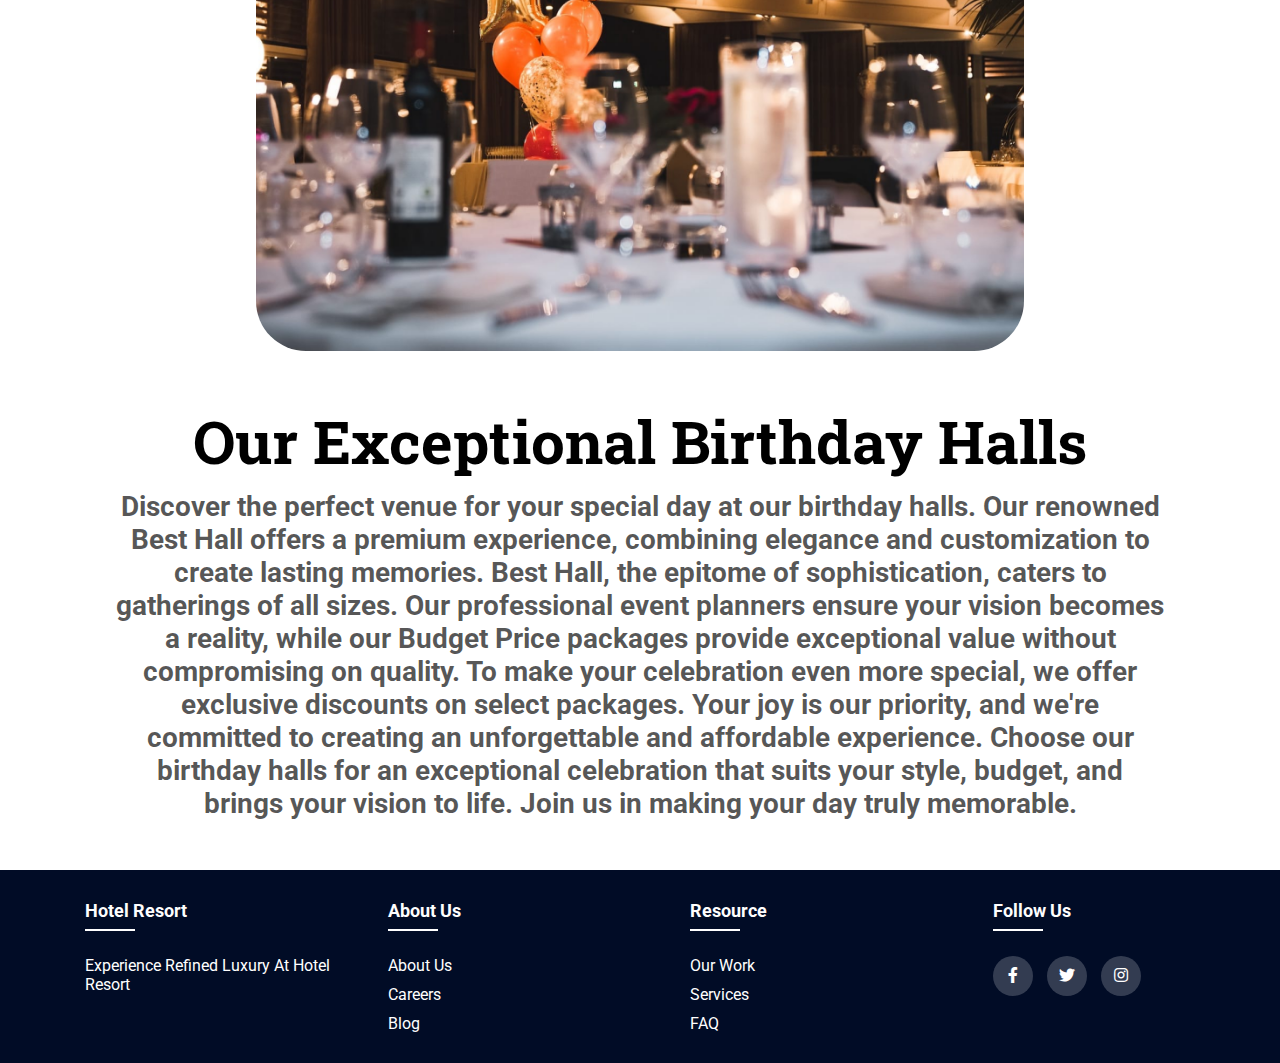
<file: Event 02/Event2.html>
<!DOCTYPE html>
<html lang="en">
  <head>
    <meta charset="UTF-8" />
    <meta name="viewport" content="width=device-width, initial-scale=1.0" />
    <link
      rel="stylesheet"
      type="text/css"
      href="https://cdnjs.cloudflare.com/ajax/libs/font-awesome/5.15.1/css/all.min.css"
    />
    <link rel="stylesheet" href="Event2.css" />
    <title>Event 02</title>
  </head>
  <body>
    <section class="Nav-Bar">
      <nav class="navbar">
        <section class="logo">
          <a href="#">HR</a>
        </section>
        <section class="menu-icon" id="menuIcon">
          <section class="bar"></section>
          <section class="bar"></section>
          <section class="bar"></section>
        </section>
        <ul class="nav-links" id="navLinks">
          <li><a href="../index.html">Home</a></li>
          <li><a href="../Branches/Branches.html">Branches</a></li>
          <li><a href="../Adventures/Adventures.html">Adventures</a></li>
          <li><a href="../Restaurants/Restaurants.html">Restaurants</a></li>
          <li><a href="../Booking/Booking.html">Booking</a></li>
        </ul>
      </nav>
    </section>
    <section class="bg-img">
      <section class="img-container">
        <section class="event1-topic">
          <h1 class="event1-topic-name">Events</h1>
        </section>
      </section>
    </section>
    <section class="hotelevent1">
      <section class="detailsbox">
        <h1 class="event1-hed">Birthday Hall Extravaganza</h1>
        <p class="event1-para">
          Enter a world of grandeur and festivity as you step into our renowned
          Birthday Hall. This spacious and beautifully adorned venue is the
          epitome of luxury, designed to host magnificent birthday celebrations
          that leave a lasting impression. From the majestic entrance to the
          intricate details, every corner of our hall exudes opulence and
          sophistication. Our expert event planners meticulously curate every
          element to match your vision, ensuring your celebration reflects your
          unique style and personality. Indulge in a culinary journey crafted by
          our skilled chefs, presenting an array of delectable delights that
          cater to every palate. Our hall offers ample space for your guests to
          mingle, dance, and revel in the joyous atmosphere that fills the air.
          Whether it's an elegant gala, a vibrant themed party, or an intimate
          gathering of loved ones, our Birthday Hall accommodates your desires,
          providing the perfect canvas for your dream celebration. Elevate your
          birthday festivities to new heights and create memories that will be
          cherished for a lifetime in our stunning Birthday Hall.
        </p>
      </section>
    </section>
    <section class="event1-bg2">
      <section class="event1-bg2-img"></section>
    </section>
    <section class="hotelevent1">
      <section class="detailsbox">
        <h1 class="event1-hed">Our Exceptional Birthday Halls</h1>
        <p class="event1-para">
          Discover the perfect venue for your special day at our birthday halls.
          Our renowned Best Hall offers a premium experience, combining elegance
          and customization to create lasting memories. Best Hall, the epitome
          of sophistication, caters to gatherings of all sizes. Our professional
          event planners ensure your vision becomes a reality, while our Budget
          Price packages provide exceptional value without compromising on
          quality. To make your celebration even more special, we offer
          exclusive discounts on select packages. Your joy is our priority, and
          we're committed to creating an unforgettable and affordable
          experience. Choose our birthday halls for an exceptional celebration
          that suits your style, budget, and brings your vision to life. Join us
          in making your day truly memorable.
        </p>
      </section>
    </section>
    <section class="section-footer">
      <section className="ft">
        <footer class="footer">
          <section class="container">
            <section class="row">
              <section class="footer-col">
                <h4><b>Hotel Resort</b></h4>
                <ul>
                  <li>
                    <a href="/">Experience refined luxury at Hotel Resort</a>
                  </li>
                </ul>
              </section>
              <section class="footer-col">
                <h4><b>About Us</b></h4>
                <ul>
                  <li><a href="/">About Us </a></li>
                  <li><a href="/">Careers</a></li>
                  <li><a href="/">Blog</a></li>
                </ul>
              </section>
              <section class="footer-col">
                <h4><b>Resource </b></h4>
                <ul>
                  <li><a href="/">Our Work </a></li>
                  <li><a href="/">services</a></li>
                  <li><a href="/">FAQ</a></li>
                </ul>
              </section>
              <section class="footer-col">
                <h4><b>follow us</b></h4>
                <section class="social-links">
                  <a href="/"><i class="fab fa-facebook-f"></i></a>
                  <a href="/"><i class="fab fa-twitter"></i></a>
                  <a href="/"><i class="fab fa-instagram"></i></a>
                </section>
              </section>
            </section>
          </section>
        </footer>
      </section>
    </section>
    <script src="../Home/Home.js"></script>
  </body>
</html>
</file>
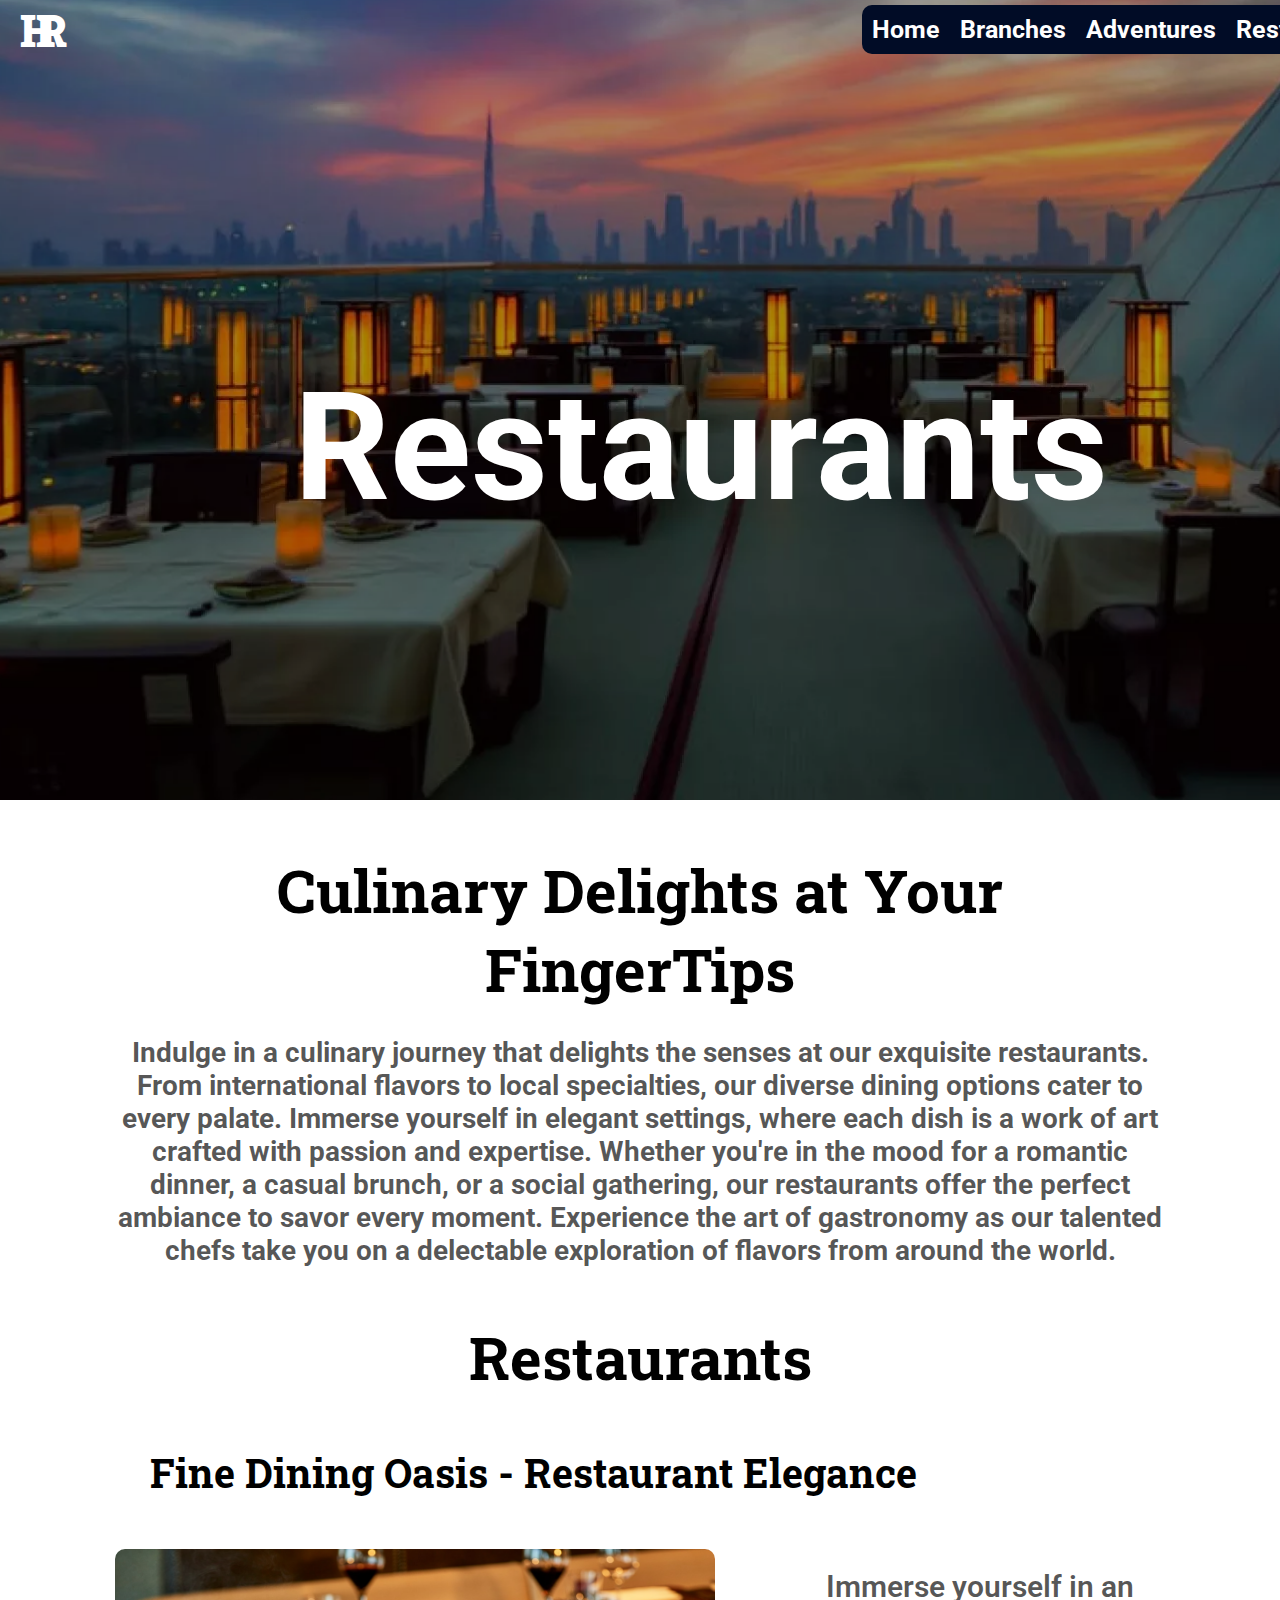
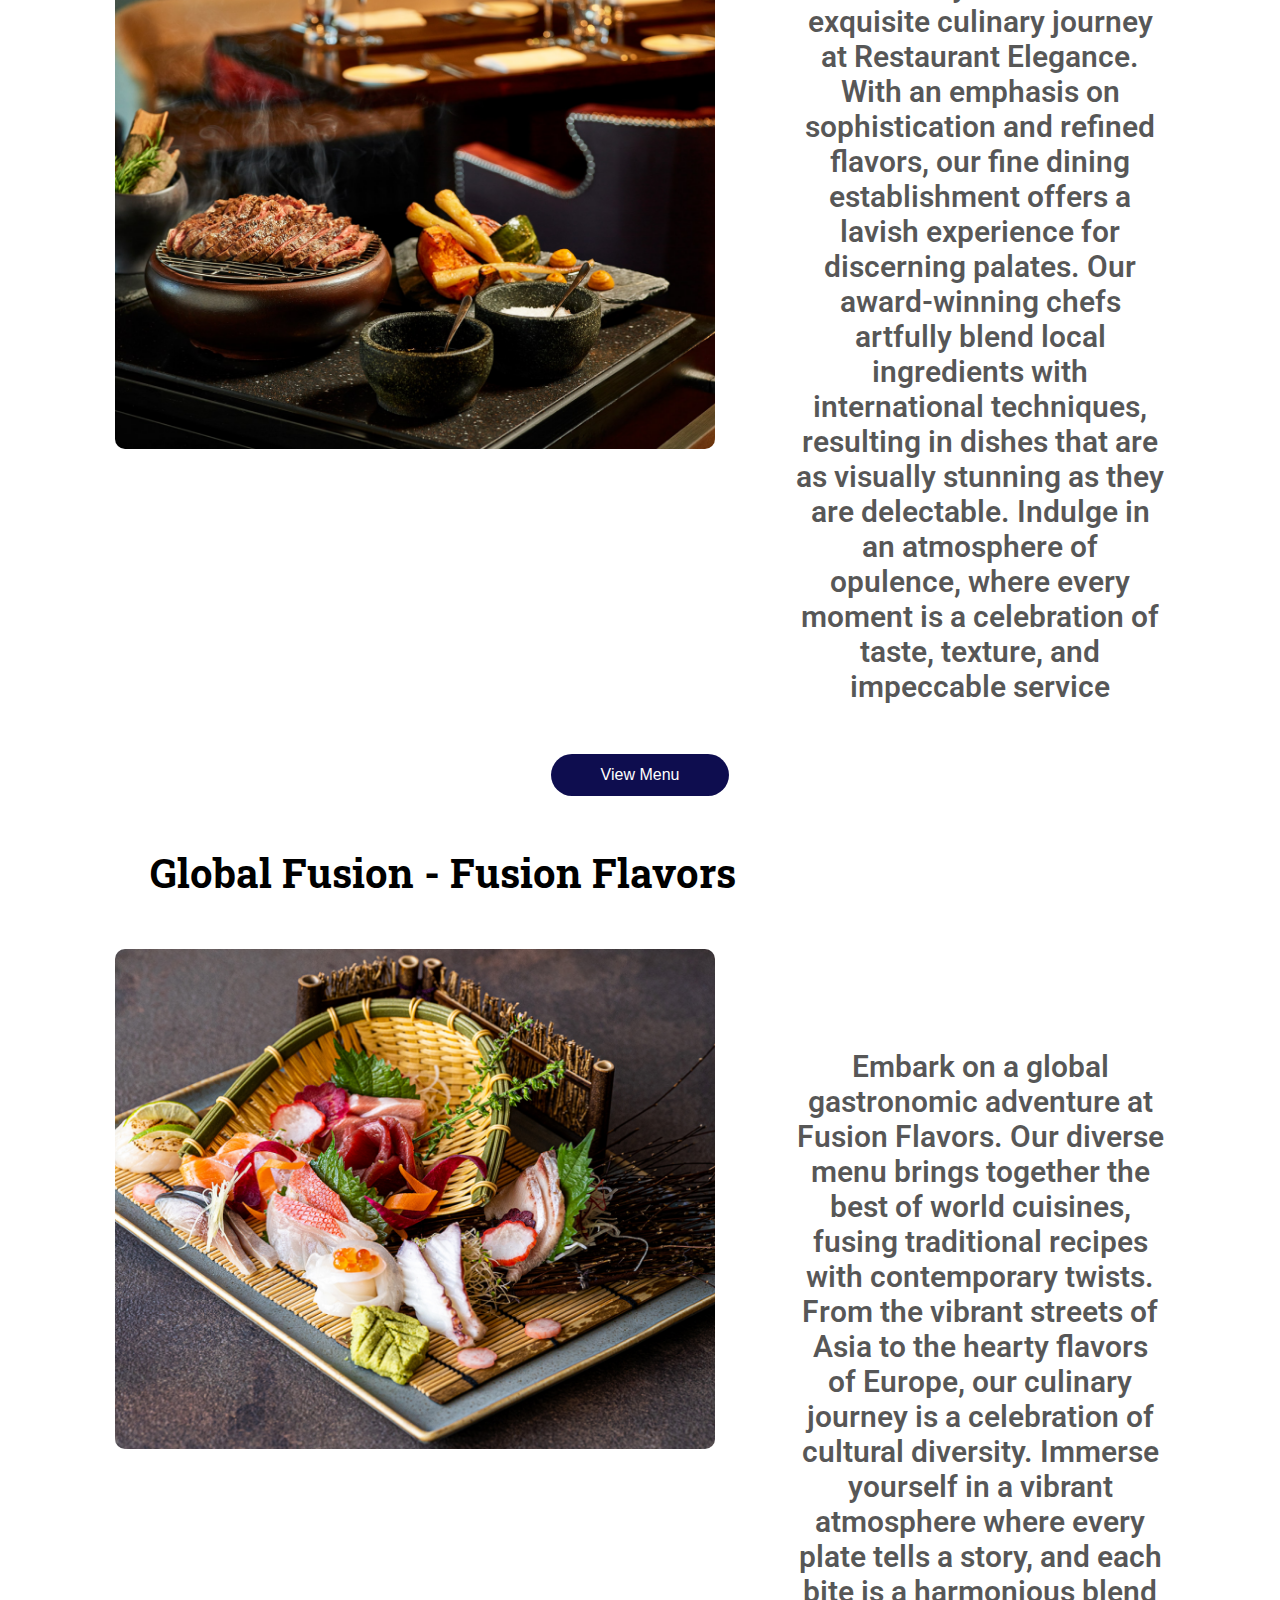
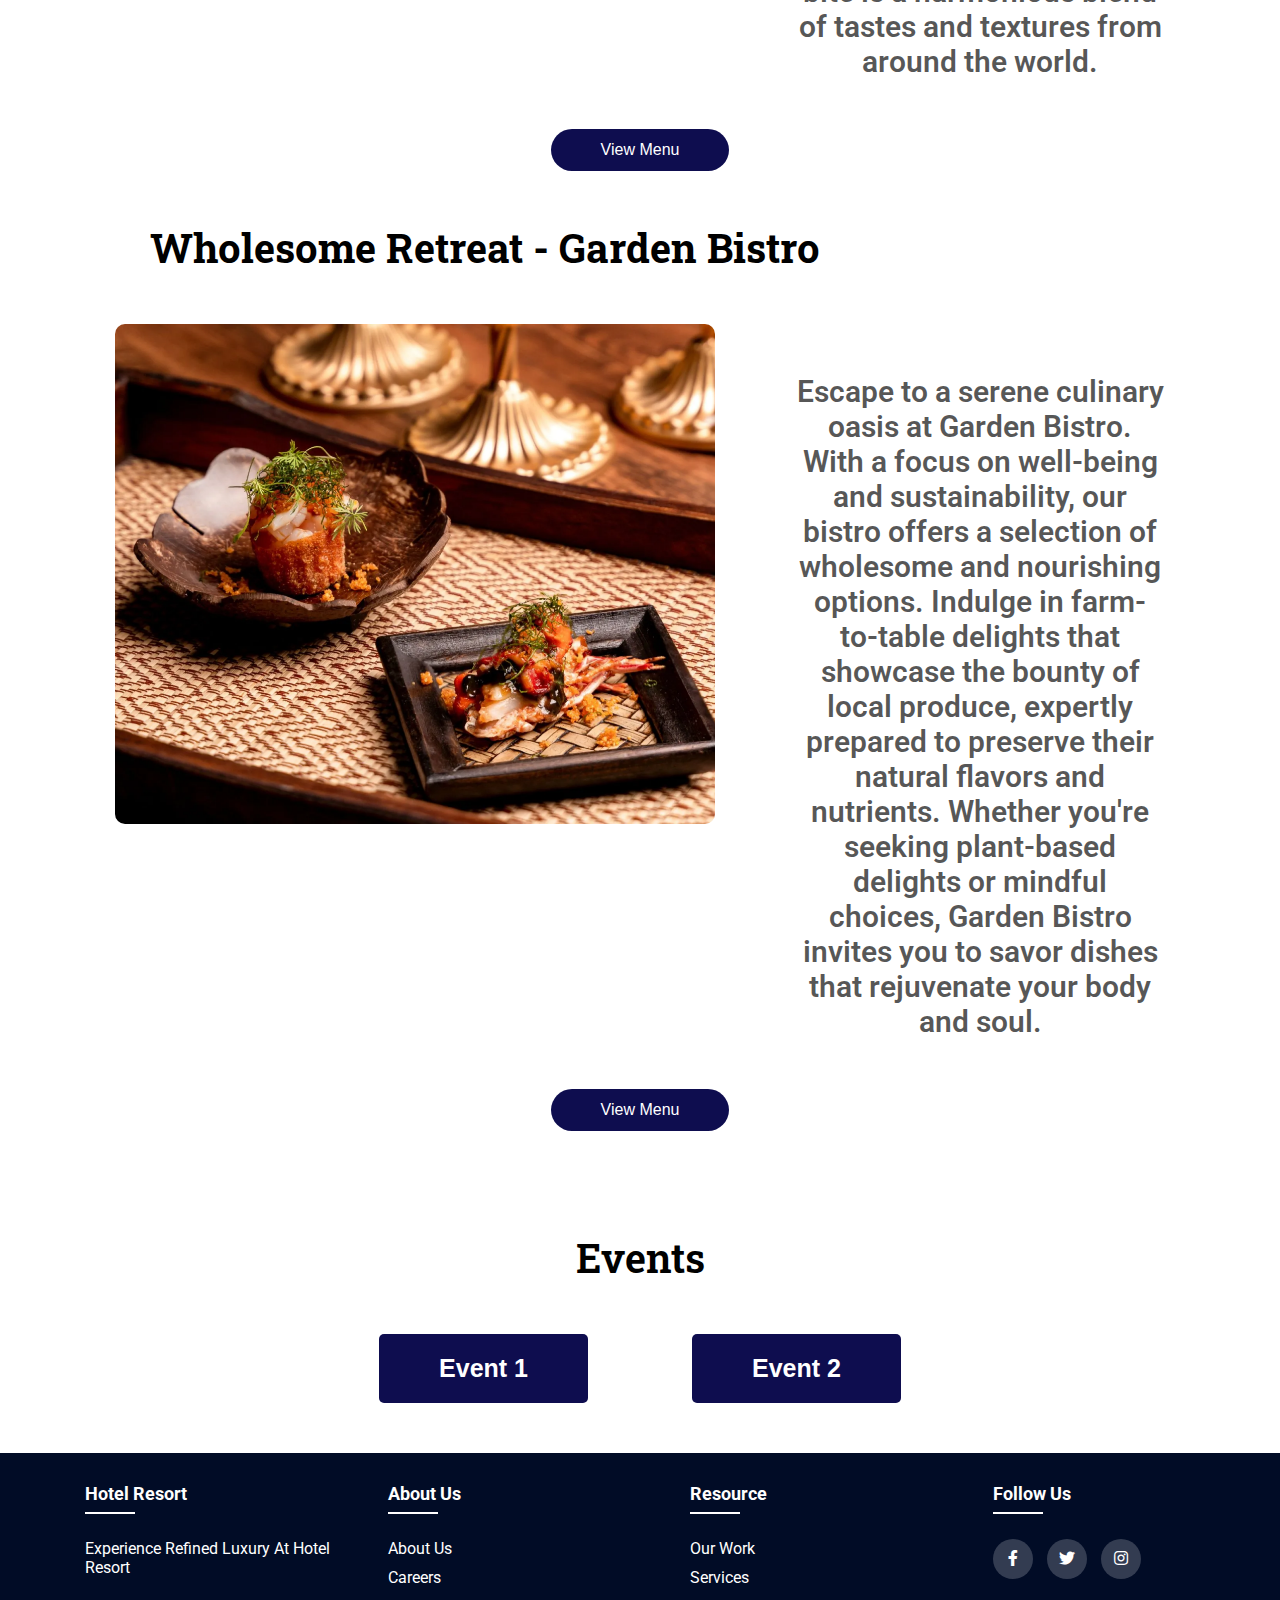
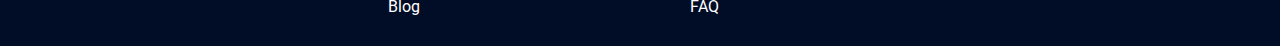
<file: Restaurants/Restaurant.html>
<!DOCTYPE html>
<html lang="en">
  <head>
    <meta charset="UTF-8" />
    <meta name="viewport" content="width=device-width, initial-scale=1.0" />
    <link
      rel="stylesheet"
      type="text/css"
      href="https://cdnjs.cloudflare.com/ajax/libs/font-awesome/5.15.1/css/all.min.css"
    />
    <link rel="stylesheet" href="../Main.css" />
    <title>Restaurants</title>
  </head>
  <body>
    <section class="Nav-Bar">
      <nav class="navbar">
        <section class="logo">
          <a href="#">HR</a>
        </section>
        <section class="menu-icon" id="menuIcon">
          <section class="bar"></section>
          <section class="bar"></section>
          <section class="bar"></section>
        </section>
        <ul class="nav-links" id="navLinks">
          <li><a href="../index.html">Home</a></li>
          <li><a href="../Branches/Branches.html">Branches</a></li>
          <li><a href="../Adventures/Adventures.html">Adventures</a></li>
          <li><a href="../Restaurants/Restaurant.html">Restaurants</a></li>
          <li><a href="../Booking/Booking.html">Booking</a></li>
        </ul>
      </nav>
    </section>

    <section class="bg-img">
      <section class="rest-img-container">
        <section class="res-topic">
          <h1 class="res-topic-name">Restaurants</h1>
        </section>
      </section>
    </section>
    <section class="hotelabout">
      <section class="detailsbox">
        <h1 class="about-hed">Culinary Delights at Your FingerTips</h1>
        <br />
        <p class="about-para">
          Indulge in a culinary journey that delights the senses at our
          exquisite restaurants. From international flavors to local
          specialties, our diverse dining options cater to every palate. Immerse
          yourself in elegant settings, where each dish is a work of art crafted
          with passion and expertise. Whether you're in the mood for a romantic
          dinner, a casual brunch, or a social gathering, our restaurants offer
          the perfect ambiance to savor every moment. Experience the art of
          gastronomy as our talented chefs take you on a delectable exploration
          of flavors from around the world.
        </p>
      </section>
    </section>
    <section class="facilities">
      <section class="facilities-section">
        <section class="facilities-container">
          <h1 class="facilities-topic">Restaurants</h1>
          <section class="ol-list">
            <ul class="facilities-ul">
              <section class="leftul">
                <li class="facilities-u-li">
                  Fine Dining Oasis - Restaurant Elegance
                </li>
              </section>
              <section class="pool-full">
                <section class="Fitness-img">
                  <img src="images/1.png" alt="Swimming pool" class="Fitness" />
                </section>
                <section class="pool-description">
                  <p class="pool-para">
                    Immerse yourself in an exquisite culinary journey at
                    Restaurant Elegance. With an emphasis on sophistication and
                    refined flavors, our fine dining establishment offers a
                    lavish experience for discerning palates. Our award-winning
                    chefs artfully blend local ingredients with international
                    techniques, resulting in dishes that are as visually
                    stunning as they are delectable. Indulge in an atmosphere of
                    opulence, where every moment is a celebration of taste,
                    texture, and impeccable service
                  </p>
                </section>
              </section>

              <section class="center-container">
                <button class="center-button">View Menu</button>
              </section>

              <section class="leftul">
                <li class="facilities-u-li">Global Fusion - Fusion Flavors</li>
              </section>

              <section class="Fitness-full">
                <section class="Fitness-img">
                  <img src="images/2.png" alt="Fitness Rooms" class="Fitness" />
                </section>

                <section class="Fitness-description">
                  <p class="Fitness-para">
                    Embark on a global gastronomic adventure at Fusion Flavors.
                    Our diverse menu brings together the best of world cuisines,
                    fusing traditional recipes with contemporary twists. From
                    the vibrant streets of Asia to the hearty flavors of Europe,
                    our culinary journey is a celebration of cultural diversity.
                    Immerse yourself in a vibrant atmosphere where every plate
                    tells a story, and each bite is a harmonious blend of tastes
                    and textures from around the world.
                  </p>
                </section>
              </section>
              <section class="center-container">
                <button class="center-button">View Menu</button>
              </section>

              <section class="leftul">
                <li class="facilities-u-li">
                  Wholesome Retreat - Garden Bistro
                </li>
              </section>
              <section class="Bar-full">
                <section class="Fitness-img">
                  <img src="images/3.png" alt="Bar" class="Fitness" />
                </section>
                <section class="Bar-description">
                  <p class="Bar-para">
                    Escape to a serene culinary oasis at Garden Bistro. With a
                    focus on well-being and sustainability, our bistro offers a
                    selection of wholesome and nourishing options. Indulge in
                    farm-to-table delights that showcase the bounty of local
                    produce, expertly prepared to preserve their natural flavors
                    and nutrients. Whether you're seeking plant-based delights
                    or mindful choices, Garden Bistro invites you to savor
                    dishes that rejuvenate your body and soul.
                  </p>
                </section>
              </section>
              <section class="center-container">
                <button class="center-button">View Menu</button>
              </section>
            </ul>
          </section>
        </section>
      </section>
    </section>

    <h1 class="event-topic">Events</h1>
    <section class="center-container2">
      <button class="center-button2">
        <a href="../Event 01/Event1.html" target="_blank">Event 1</a>
      </button>
      <button class="center-button2">
        <a href="../Event 02/Event2.html" target="_blank">Event 2</a>
      </button>
    </section>

    <section class="section-footer">
      <section className="ft">
        <footer class="footer">
          <section class="container">
            <section class="row">
              <section class="footer-col">
                <h4><b>Hotel Resort</b></h4>
                <ul>
                  <li>
                    <a href="/">Experience refined luxury at Hotel Resort</a>
                  </li>
                </ul>
              </section>
              <section class="footer-col">
                <h4><b>About Us</b></h4>
                <ul>
                  <li><a href="/">About Us </a></li>
                  <li><a href="/">Careers</a></li>
                  <li><a href="/">Blog</a></li>
                </ul>
              </section>
              <section class="footer-col">
                <h4><b>Resource </b></h4>
                <ul>
                  <li><a href="/">Our Work </a></li>
                  <li><a href="/">services</a></li>
                  <li><a href="/">FAQ</a></li>
                </ul>
              </section>
              <section class="footer-col">
                <h4><b>follow us</b></h4>
                <section class="social-links">
                  <a href="/"><i class="fab fa-facebook-f"></i></a>
                  <a href="/"><i class="fab fa-twitter"></i></a>
                  <a href="/"><i class="fab fa-instagram"></i></a>
                </section>
              </section>
            </section>
          </section>
        </footer>
      </section>
    </section>

    <script src="Home.js"></script>
  </body>
</html>
</file>
<file: Main.css>
@import url("https://fonts.googleapis.com/css2?family=Roboto&family=Roboto+Slab&display=swap");
@import url("https://fonts.googleapis.com/css2?family=Roboto&display=swap");

* {
  margin: 0;
  padding: 0;
  box-sizing: border-box;
}
/*-----------------------------------------Header-----------------------------------------*/
/*nav bar */
.navbar {
  display: flex;
  justify-content: space-between;
  align-items: center;
  padding: 0px 20px;
  position: absolute;
  gap: 120%;
}

.logo a {
  color: #ffffff;
  font-family: Roboto Slab;
  font-size: 45px;
  font-style: normal;
  font-weight: 900;
  line-height: normal;
  letter-spacing: -19.2px;
  text-decoration: none;
}

.nav-links {
  display: flex;
  list-style: none;
  background-color: #010c26;
  border-radius: 10px;
  padding: 10px;
}

.nav-links li {
  margin-right: 20px;
}

.nav-links a {
  text-decoration: none;
  color: #ffffff;
  font-family: Roboto;
  font-size: 25px;
  font-style: normal;
  font-weight: 700;
  line-height: normal;
}

/* Style for the hamburger menu icon */
.menu-icon {
  display: none;
  flex-direction: column;
  cursor: pointer;
}

.bar {
  width: 25px;
  height: 3px;
  background-color: rgb(0, 0, 0);
  margin: 3px 0;
}
/*-----------------------------------------Home page CSS-----------------------------------------*/
/* bg img */
.img-container {
  background-image: url(./Home/Images/bg.png);
  width: 100%;
  height: 700px;
  background-repeat: no-repeat;
  background-size: cover;
  background-position: center center;
  background-repeat: no-repeat;
  margin: 0;
  padding: 0;
}

.topic-name {
  color: #fff;
  font-family: Roboto Slab;
  font-size: 80px;
  font-style: normal;
  font-weight: 700;
  line-height: normal;
  letter-spacing: 1px;
}

.topic {
  top: 30%;
  left: 8%;
  position: absolute;
}

/*hotel about*/
.hotelabout {
  margin: 50px 9%;
  text-align: center;
}
.about-hed {
  color: #000;
  font-family: Roboto Slab;
  font-size: 60px;
  font-style: normal;
  font-weight: 700;
  line-height: normal;
}

.about-para {
  padding: 10px 0 0 0;
  color: rgba(0, 0, 0, 0.66);
  text-align: center;
  font-family: Roboto;
  font-size: 28px;
  font-style: normal;
  font-weight: 700;
  line-height: normal;
}

/*facilities*/
.facilities {
  margin: 50px 9%;
}

.facilities-topic {
  color: #000;
  font-family: Roboto Slab;
  font-size: 60px;
  font-style: normal;
  font-weight: 700;
  line-height: normal;
  text-align: center;
}

.facilities-u-li {
  color: #000;
  font-family: Roboto Slab;
  font-size: 40px;
  font-style: normal;
  font-weight: 700;
  line-height: normal;
  padding: 50px 0;
}
/*Bar*/
.Bar-full {
  display: flex;
  flex-direction: row;
  justify-content: space-between;
  align-content: center;
  gap: 80px;
}
.Bar-img {
  width: 400px;
  height: 500px;
  border-radius: 10px;
}

.Bar-para {
  color: rgba(0, 0, 0, 0.66);
  text-align: center;
  font-family: Roboto;
  font-size: 32px;
  font-style: normal;
  font-weight: 700;
  line-height: normal;
}
.Bar-para2 {
  color: rgba(0, 0, 0, 0.66);
  text-align: center;
  font-family: Roboto;
  font-size: 32px;
  font-style: normal;
  font-weight: 700;
  line-height: normal;
  padding: 20px 0 0 0;
}
.Bar-description {
  padding: 50px 0 0 0;
}

/*pool*/
.pool-full {
  display: flex;
  flex-direction: row;
  justify-content: space-between;
  align-content: center;
  gap: 80px;
}
.pool {
  width: 400px;
  height: 500px;
  border-radius: 10px;
}

.pool-para {
  color: rgba(0, 0, 0, 0.66);
  text-align: center;
  font-family: Roboto;
  font-size: 32px;
  font-style: normal;
  font-weight: 700;
  line-height: normal;
}
.pool-para2 {
  color: rgba(0, 0, 0, 0.66);
  text-align: center;
  font-family: Roboto;
  font-size: 32px;
  font-style: normal;
  font-weight: 700;
  line-height: normal;
  padding: 20px 0 0 0;
}
.pool-description {
  padding: 50px 0 0 0;
}

/*Fitness*/
.Fitness-full {
  display: flex;
  flex-direction: row;
  justify-content: space-between;
  align-content: center;
  gap: 80px;
}
.Fitness {
  width: 600px;
  height: 500px;
  border-radius: 10px;
}

.Fitness-para {
  color: rgba(0, 0, 0, 0.66);
  text-align: center;
  font-family: Roboto;
  font-size: 32px;
  font-style: normal;
  font-weight: 700;
  line-height: normal;
}
.Fitness-para2 {
  color: rgba(0, 0, 0, 0.66);
  text-align: center;
  font-family: Roboto;
  font-size: 32px;
  font-style: normal;
  font-weight: 700;
  line-height: normal;
  padding: 20px 0 0 0;
}
.Fitness-description {
  padding: 50px 0 0 0;
}
.leftul {
  padding-left: 35px;
}

/*branches*/
.branches {
  margin: 50px 9%;
}
.branches-details-box {
  display: flex;
  flex-direction: row;
  justify-content: space-between;
  align-content: center;
  padding: 50px 0 0 0;
}
.brn-im {
  width: 100%;
  height: 500px;
  border-radius: 10px;
}
.bran-li {
  color: rgba(0, 0, 0, 0.66);
  font-family: Roboto;
  font-size: 35px;
  font-style: normal;
  font-weight: 700;
  line-height: normal;
  padding: 0 0 10px 0;
}
.bran-list-box {
  padding: 180px 300px 0 0;
}
/*venue*/
.venue-section {
  margin: 50px 9%;
}
.venue-hed {
  color: #000;
  font-family: Roboto Slab;
  font-size: 60px;
  font-style: normal;
  font-weight: 700;
  line-height: normal;
  text-align: center;
}
.venu-map {
  padding: 30px 0 0 0;
}
/*-----------------------------------------Adventures-----------------------------------------*/
.ad-img-container {
  background-image: url(./Adventures/images/ad-bg.webp);
  width: 100%;
  height: 700px;
  background-repeat: no-repeat;
  background-size: cover;
  background-position: center center;
  background-repeat: no-repeat;
  margin: 0;
  padding: 0;
}

.ad-topic-name {
  color: #fff;
  font-family: Roboto;
  font-size: 200px;
  font-style: normal;
  font-weight: 700;
  line-height: normal;
  text-align: center;
}
.ad-topic {
  top: 40%;
  left: 15%;
  position: absolute;
}
.hoteladventures {
  margin: 50px 9%;
  text-align: center;
}
.adventures-hed {
  color: #000;
  font-family: Roboto Slab;
  font-size: 60px;
  font-style: normal;
  font-weight: 700;
  line-height: normal;
}

.adventures-para {
  padding: 10px 0 0 0;
  color: rgba(0, 0, 0, 0.66);
  text-align: center;
  font-family: Roboto;
  font-size: 28px;
  font-style: normal;
  font-weight: 700;
  line-height: normal;
}
/*adventure-activity*/
.adventure-activity {
  margin: 50px 9%;
}
.adventure-hed {
  color: #000;
  font-family: Roboto Slab;
  font-size: 60px;
  font-style: normal;
  font-weight: 700;
  line-height: normal;
  text-align: center;
}
.box-container {
  display: flex;
  flex-direction: row;
  justify-content: space-between;
  align-content: center;
  gap: 20px;
  padding: 50px 0 0 0;
}
.img1 {
  background-image: url(./Adventures/images/1.png);
  width: 400px;
  height: 400px;
  background-repeat: no-repeat;
  background-size: cover;
  background-position: center center;
  background-repeat: no-repeat;
  margin: 0;
  padding: 0;
  border-radius: 20px;
  cursor: pointer;
}
.img2 {
  background-image: url(./Adventures/images/2.png);
  width: 400px;
  height: 400px;
  background-repeat: no-repeat;
  background-size: cover;
  background-position: center center;
  background-repeat: no-repeat;
  margin: 0;
  padding: 0;
  border-radius: 20px;
  cursor: pointer;
}
.img3 {
  background-image: url(./Adventures/images/3.png);
  width: 400px;
  height: 400px;
  background-repeat: no-repeat;
  background-size: cover;
  background-position: center center;
  background-repeat: no-repeat;
  margin: 0;
  padding: 0;
  border-radius: 20px;
  cursor: pointer;
}
.img-topics {
  color: #0b0b0b;
  font-family: Roboto;
  font-size: 35px;
  font-style: normal;
  font-weight: 700;
  line-height: normal;
  text-align: center;
  padding: 10px 0 0 0;
}

/*venue*/
.venue-section {
  margin: 50px 9%;
}
.venue-hed {
  color: #000;
  font-family: Roboto Slab;
  font-size: 60px;
  font-style: normal;
  font-weight: 700;
  line-height: normal;
  text-align: center;
}
.venu-map {
  padding: 30px 0 0 0;
}
/*-----------------------------------------Booking-----------------------------------------*/
.bcontainer {
  justify-content: space-between;
  align-items: center;
  height: 100vh;
}

.photo {
  flex: 1;
  text-align: center;

  color: #ffffff;
}

.photo img {
  max-width: 100%;
  height: auto;
}

.form-container {
  flex: 1;
  padding: 50px;
  background-color: #ffffff;
  box-sizing: border-box; /* Include border in sizing */
  display: flex;
  justify-content: center;
  padding-left: 50px;
}
.form-main {
  border: 3px solid black; /* Add black border */
  padding: 50px 50px 50px 50px;
}

form {
  max-width: 600px; /* Set a maximum width for the form */
  width: 100%; /* Occupy available space */
}

label {
  margin-top: 10px;
  font-weight: bold;
  text-align: left;
}

input {
  width: 100%;
  padding: 10px;
  margin-bottom: 20px;
  border: 1.5px solid black;
  border-radius: 5px;
}

.submit-button {
  margin-top: 20px;
  padding: 10px 20px;
  font-size: 18px;
  background-color: #020f35;
  color: #ffffff;
  border: none;
  cursor: pointer;
  text-align: center;
}

.button {
  text-align: center;
}

/*-----------------------------------------Footer-----------------------------------------*/
.container {
  max-width: 1280px;
  margin: auto;
  font-family: Roboto;
  padding-left: 70px;
}
.row {
  display: flex;
  flex-wrap: wrap;
}
ul {
  list-style: none;
}
.footer {
  background-color: #010c26;
  padding: 30px 0;
}
.footer-col {
  width: 25%;
  padding: 0 15px;
}
.footer-col h4 {
  font-size: 18px;
  color: #fefefe;
  text-transform: capitalize;
  margin-bottom: 35px;
  font-weight: 500;
  position: relative;
}
.footer-col h4::before {
  content: "";
  position: absolute;
  left: 0;
  bottom: -10px;
  background-color: #ffffff;
  height: 2px;
  box-sizing: border-box;
  width: 50px;
}
.footer-col ul li:not(:last-child) {
  margin-bottom: 10px;
}
.footer-col ul li a {
  font-size: 16px;
  text-transform: capitalize;
  color: #ffffff;
  text-decoration: none;
  font-weight: 300;
  color: #ffffff;
  display: block;
  transition: all 0.3s ease;
  font-weight: 400;
}
.footer-col ul li a:hover {
  padding-left: 8px;
}
.footer-col .social-links a {
  display: inline-block;
  height: 40px;
  width: 40px;
  background-color: rgba(255, 255, 255, 0.2);
  margin: 0 10px 10px 0;
  text-align: center;
  line-height: 40px;
  border-radius: 50%;
  color: #ffffff;
  transition: all 0.5s ease;
}
.footer-col .social-links a:hover {
  color: #ffffff;
  background-color: #dfdfdf;
}
.f {
  font-size: 15px;
  font-family: Oswald;
  font-weight: 100;
  color: #00000049;
  padding-left: 30%;
  padding-right: 30%;
  padding-top: 15px;
}
/*-----------------------------------------Branches-----------------------------------------*/
/* bg img */
.br-img-container {
  background-image: url(./Branches/images/bran-bg.png);
  width: 100%;
  height: 700px;
  background-repeat: no-repeat;
  background-size: cover;
  background-position: center center;
  background-repeat: no-repeat;
  margin: 0;
  padding: 0;
}
/*bran*/
.bran {
  margin: 50px 15%;
}

.bran-topic {
  color: #000;
  font-family: Roboto Slab;
  font-size: 60px;
  font-style: normal;
  font-weight: 700;
  line-height: normal;
  text-align: center;
}

.bran-u-li {
  color: #000;
  font-size: 40px;
  font-style: normal;
  font-weight: 700;
  line-height: normal;
  padding: 50px 0;
}
/*pool*/
.pool-full {
  display: flex;
  flex-direction: row;
  justify-content: space-between;
  align-content: center;
  gap: 100px;
}
.pool {
  width: 450px;
  height: 350px;
  border-radius: 10px;
}

.pool-para {
  color: rgba(0, 0, 0, 0.66);
  text-align: center;
  font-size: 30px;
  font-style: normal;
  font-weight: 600;
  line-height: normal;
  padding-top: 50px;
}

.pool-description {
  padding: 20px 0 0 0;
}

/*Fitness*/
.Fitness-full {
  display: flex;
  flex-direction: row;
  justify-content: space-between;
  align-content: center;
  gap: 80px;
}
.Fitness {
  width: 450px;
  height: 350px;
  border-radius: 10px;
}

.Fitness-para {
  color: rgba(0, 0, 0, 0.66);
  text-align: center;
  font-size: 30px;
  font-style: normal;
  font-weight: 600;
  line-height: normal;
  padding-top: 50px;
}

.Fitness-description {
  padding: 50px 0 0 0;
}

.center-container {
  text-align: center;
  padding-top: 50px;
}

.center-button {
  padding: 12px 50px;
  font-size: 16px;
  background-color: #0e0d4f;
  color: white;
  border: none;
  cursor: pointer;
  border-radius: 50px;
}
.event-topic {
  color: #000;
  font-family: Roboto Slab;
  font-size: 40px;
  font-style: normal;
  font-weight: 600;
  line-height: normal;
  text-align: center;
  padding-top: 50px;
}

.center-container2 {
  text-align: center;
  padding-bottom: 50px;
  padding-top: 50px;
}

.center-button2 {
  padding: 20px 60px;
  font-size: 25px;
  font-weight: 600;
  background-color: #0e0d4f;
  color: white;
  border: none;
  cursor: pointer;
  margin: 0px 50px; /* Added margin to separate buttons */
  border-radius: 5px;
}
.center-button2 a {
  text-decoration: none;
  color: white;
}
/*summary*/
.summary-section {
  margin: 50px 15%;
}

table {
  border-collapse: collapse;
  margin: 30px 0 0 0;
  padding: 0;
  width: 100%;
  table-layout: fixed;
  font-family: Roboto;
}

table tr {
  border: 2px solid #010c26;
  padding: 0.35em;
}

table th,
table td {
  padding: 10px;
  text-align: center;
  border: 2px solid #010c26;
}
table td {
  color: #000000c8;
  text-align: center;
  font-family: Roboto;
  font-size: 28px;
  font-style: normal;
  font-weight: 700;
  line-height: normal;
}
table th {
  color: #000;
  text-align: center;
  font-family: Roboto;
  font-size: 30px;
  font-style: normal;
  font-weight: 700;
  line-height: normal;
}

/*-----------------------------------------Restaurants page CSS-----------------------------------------*/
/* bg img */
.rest-img-container {
    background-image: url(./Restaurants/images/background.png);
    width: 100%;
    height: 800px;
    background-repeat: no-repeat;
    background-size: cover;
    background-position: center center;
    background-repeat: no-repeat;
    margin: 0;
    padding: 0;
  }
  
  .res-topic-name {
    color: #fff;
    font-family: Roboto;
    font-size: 150px;
    font-style: normal;
    font-weight: 700;
    line-height: normal;
  }
  .res-topic {
    left: 23%;
    top: 40%;
    position: absolute;
  }
  
  /*hotel about*/
  .hotelabout {
    margin: 50px 9%;
    text-align: center;
  }
  .about-hed {
    color: #000;
    font-family: Roboto Slab;
    font-size: 60px;
    font-style: normal;
    font-weight: 700;
    line-height: normal;
  }
  
  .about-para {
    padding: 10px 0 0 0;
    color: rgba(0, 0, 0, 0.66);
    text-align: center;
    font-family: Roboto;
    font-size: 28px;
    font-style: normal;
    font-weight: 700;
    line-height: normal;
  }
  
  /*facilities*/
  .facilities {
    margin: 50px 9%;
  }
  
  .facilities-topic {
    color: #000;
    font-family: Roboto Slab;
    font-size: 60px;
    font-style: normal;
    font-weight: 700;
    line-height: normal;
    text-align: center;
  }
  
  .facilities-u-li {
    color: #000;
    font-size: 40px;
    font-style: normal;
    font-weight: 700;
    line-height: normal;
    padding: 50px 0;
  }
  /*Bar*/
  .Bar-full {
    display: flex;
    flex-direction: row;
    justify-content: space-between;
    align-content: center;
    gap: 80px;
  }
  .Bar-img {
    width: 400px;
    height: 500px;
    border-radius: 10px;
  }
  
  .Bar-para {
    color: rgba(0, 0, 0, 0.66);
    text-align: center;
    font-size: 30px;
    font-style: normal;
    font-weight: 600;
    line-height: normal;
  }
  .Bar-description {
    padding: 50px 0 0 0;
  }
  
  /*pool*/
  .pool-full {
    display: flex;
    flex-direction: row;
    justify-content: space-between;
    align-content: center;
    gap: 80px;
  }
  .pool {
    width: 400px;
    height: 500px;
    border-radius: 10px;
  }
  
  .pool-para {
    color: rgba(0, 0, 0, 0.66);
    text-align: center;
    font-size: 30px;
    font-style: normal;
    font-weight: 600;
    line-height: normal;
    padding-top: 0px;
  }
  
  .pool-description {
    padding: 20px 0 0 0;
  }
  
  /*Fitness*/
  .Fitness-full {
    display: flex;
    flex-direction: row;
    justify-content: space-between;
    align-content: center;
    gap: 80px;
  }
  .Fitness {
    width: 600px;
    height: 500px;
    border-radius: 10px;
  }
  
  .Fitness-para {
    color: rgba(0, 0, 0, 0.66);
    text-align: center;
    font-size: 30px;
    font-style: normal;
    font-weight: 600;
    line-height: normal;
  }
  
  .Fitness-description {
    padding: 50px 0 0 0;
  }
  
  .center-container {
    text-align: center;
    padding-top: 50px;
  }
  
  .center-button {
    padding: 12px 50px;
    font-size: 16px;
    background-color: #0e0d4f;
    color: white;
    border: none;
    cursor: pointer;
    border-radius: 50px;
  }
  .event-topic {
    color: #000;
    font-family: Roboto Slab;
    font-size: 40px;
    font-style: normal;
    font-weight: 600;
    line-height: normal;
    text-align: center;
    padding-top: 50px;
  }
  
  .center-container2 {
    text-align: center;
    padding-bottom: 50px;
    padding-top: 50px;
  }
  
  .center-button2 {
    padding: 20px 60px;
    font-size: 25px;
    font-weight: 600;
    background-color: #0e0d4f;
    color: white;
    border: none;
    cursor: pointer;
    margin: 0px 50px; /* Added margin to separate buttons */
    border-radius: 5px;
  }
  .center-button2 a {
    text-decoration: none;
    color: white;
  }
/*scolder bar*/
::-webkit-scrollbar {
  width: 8px;
  background-color: #f5f5f5;
}

::-webkit-scrollbar-thumb {
  -webkit-box-shadow: inset 0 0 6px rgba(0, 0, 0, 0.3);
  background-color: #050246;
}

/* Media query for responsive design */
@media screen and (max-width: 900px) {
  /*-----------------------------------------Home page CSS-----------------------------------------*/
  /*nav bar */
  .nav-links {
    display: none;
    flex-direction: column;
    width: 70%;
    position: absolute;
    top: 70px;
    left: 0;
    z-index: 1;
    color: white;
    padding: 10px 10px 10px 80px;
  }

  .nav-links.active {
    display: flex;
  }

  .menu-icon {
    display: flex;
  }
}
@media (max-width: 767px) {
  .footer-col {
    width: 50%;
    margin-bottom: 30px;
  }
}
@media (max-width: 574px) {
  .footer-col {
    width: 100%;
  }
}
@media screen and (max-width: 600px) {
  /*summary*/
  .summary-section {
    margin: 10px;
  }
  table {
    border: 0;
  }

  table thead {
    border: none;
    clip: rect(0 0 0 0);
    height: 1px;
    margin: -1px;
    overflow: hidden;
    padding: 0;
    position: absolute;
    width: 1px;
  }

  table tr {
    border-bottom: 3px solid #010c26;
    display: block;
    margin-bottom: 0.625em;
  }

  table td {
    border-bottom: 1px solid #010c26;
    display: block;
    font-size: 0.8em;
    text-align: right;
  }

  table td::before {
    content: attr(data-label);
    float: left;
    font-weight: bold;
    text-transform: uppercase;
  }

  table td:last-child {
    border-bottom: 0;
  }
}
@media screen and (max-width: 500px) {
  /*-----------------------------------------Home page CSS-----------------------------------------*/
  /*nav bar */
  .nav-links {
    display: none;
    flex-direction: column;
    width: 200px;
    border-radius: 3px;
    position: absolute;
    top: 70px;
    left: 0;
    z-index: 1;
    background-color: #010c26;
    color: white;
    padding: 10px 10px 10px 20px;
  }
  .navbar {
    gap: 520%;
  }
  /*bg */
  .topic {
    top: 15%;
    left: 4%;
    position: absolute;
  }
  .topic-name {
    font-size: 40px;
  }

  .img-container {
    height: 600px;
  }
  /*hotel about*/
  .hotelabout {
    margin: 20px 10px;
  }
  .about-hed {
    font-size: 40px;
    font-weight: 600;
  }

  .about-para {
    padding: 10px 0 0 0;
    font-size: 20px;
  }
  /*facilities*/
  .facilities {
    margin: 10px;
  }
  .Fitness-full {
    flex-direction: column;
    gap: 10px;
  }
  .Bar-full {
    flex-direction: column;
    gap: 10px;
  }
  .pool-full {
    flex-direction: column;
    gap: 10px;
  }
  .facilities-topic {
    font-size: 50px;
  }
  .pool,
  .Bar-img {
    width: 350px;
    height: 400px;
    padding: 0;
    margin: 0;
  }
  .Fitness {
    width: 350px;
    height: 200px;
    padding: 0;
    margin: 0;
  }
  .facilities-u-li {
    font-size: 30px;
  }
  .pool-description,
  .Bar-description,
  .Fitness-description {
    padding: 0;
    margin: 0;
  }
  .pool-para,
  .pool-para2,
  .Bar-para,
  .Bar-para2,
  .Fitness-para,
  .Fitness-para2 {
    font-size: 20px;
  }
  /*branches*/
  .branches-details-box {
    flex-direction: column;
    gap: 10px;
  }
  /*branches*/
  .branches {
    margin: 10px;
  }
  .brn-im {
    width: 100%;
    height: 350px;
    border-radius: 5px;
  }
  .bran-li {
    font-size: 25px;
  }
  .bran-list-box {
    padding: 0 0 0 40px;
  }
  /*-----------------------------------------Adventures-----------------------------------------*/
  /*bg */
  .ad-topic-name {
    font-size: 70px;
  }
  .ad-topic {
    top: 15%;
    left: 10px;
    position: absolute;
  }

  .ad-img-container {
    height: 300px;
  }
  .img-container {
    height: 300px;
  }
  /*hotel adventures*/
  .hoteladventures {
    margin: 20px 10px;
  }
  .adventures-hed {
    font-size: 40px;
    font-weight: 600;
  }

  .adventures-para {
    padding: 10px 0 0 0;
    font-size: 20px;
  }
  /*adventure-activity*/
  .adventure-activity {
    margin: 10px;
  }
  .adventure-hed {
    font-size: 40px;
    font-weight: 600;
  }
  .box-container {
    flex-direction: column;
  }
  .img1 {
    width: 100%;
    height: 350px;
  }
  .img2 {
    width: 100%;
    height: 350px;
  }
  .img3 {
    width: 100%;
    height: 350px;
  }

  /*venue*/
  .venue-section {
    margin: 10px;
  }
  .venue-hed {
    font-size: 40px;
    font-weight: 600;
  }
  /*-----------------------------------------Booking-----------------------------------------*/
  /*form*/
  .form-container {
    flex: 1;
    padding: 20px;
    background-color: #ffffff;
    box-sizing: border-box; /* Include border in sizing */
    display: flex;
    justify-content: center;
  }
  .form-main {
    border: 3px solid black; /* Add black border */
    padding: 20px;
  }

  form {
    max-width: 600px; /* Set a maximum width for the form */
    width: 100%; /* Occupy available space */
  }

  label {
    margin-top: 10px;
    font-weight: bold;
    text-align: left;
  }

  input {
    width: 100%;
    padding: 8px;
    margin-bottom: 20px;
    border: 1.5px solid black;
    border-radius: 2px;
  }

  .submit-button {
    margin-top: 0px;
    padding: 10px 20px;
    font-size: 18px;
    background-color: #020f35;
    color: #ffffff;
    border: none;
    cursor: pointer;
    text-align: center;
  }

  .button {
    text-align: center;
  }
  /*-----------------------------------------Branches-----------------------------------------*/
  .br-img-container {
    height: 300px;
  }
  /*bran*/
  .bran {
    margin: 10px;
  }
  .Fitness-full {
    flex-direction: column;
    gap: 10px;
  }
  .pool-full {
    flex-direction: column;
    gap: 10px;
  }
  .pool {
    width: 350px;
    height: 250px;
    padding: 0;
    margin: 0;
  }
  .Fitness {
    width: 350px;
    height: 250px;
    padding: 0;
    margin: 0;
  }
  .pool-para,
  .Fitness-para {
    font-size: 20px;
    padding: 10px 0 0 0;
  }
  .bran-u-li {
    font-size: 30px;
  }
  .bran-topic {
    font-size: 50px;
  }
  /*-----------------------------------------Restaurants page CSS-----------------------------------------*/
  /*bg */
  .res-topic {
    top: 20%;
    left: 9%;
    position: absolute;
  }
  .res-topic-name {
    font-size: 60px;
  }

  .rest-img-container {
    height: 350px;
  }
  /*hotel about*/
  .hotelabout {
    margin: 20px 10px;
  }
  .about-hed {
    font-size: 40px;
    font-weight: 600;
  }

  .about-para {
    padding: 10px 0 0 0;
    font-size: 20px;
  }
  /*facilities*/
  .facilities {
    margin: 10px;
  }
  .Fitness-full {
    flex-direction: column;
    gap: 10px;
  }
  .Bar-full {
    flex-direction: column;
    gap: 10px;
  }
  .pool-full {
    flex-direction: column;
    gap: 10px;
  }
  .facilities-topic {
    font-size: 50px;
  }
  .pool,
  .Bar-img {
    width: 100%;
    height: 450px;
    padding: 0;
    margin: 0;
  }
  .Fitness {
    width: 100%;
    height: 400px;
    padding: 0;
    margin: 0;
  }
  .facilities-u-li {
    font-size: 30px;
  
  }
  .pool-description,
  .Bar-description,
  .Fitness-description {
    padding: 0;
    margin: 0;
  }
  .leftul {
    padding: 5px;
}
  .pool-para,
  .pool-para2,
  .Bar-para,
  .Bar-para2,
  .Fitness-para,
  .Fitness-para2 {
    font-size: 20px;
  }
  /*branches*/
  .branches-details-box {
    flex-direction: column;
    gap: 10px;
  }
  /*branches*/
  .branches {
    margin: 10px;
  }
  .brn-im {
    width: 100%;
    height: 350px;
    border-radius: 5px;
  }
  .bran-li {
    font-size: 25px;
  }
  .bran-list-box {
    padding: 0 0 0 40px;
  }
  .center-button2 {
    margin: 0 0 20px 0;
  }
}
</file>
<file: Event 01/Event1.css>
@import url("https://fonts.googleapis.com/css2?family=Roboto&family=Roboto+Slab&display=swap");
@import url("https://fonts.googleapis.com/css2?family=Roboto&display=swap");

* {
  margin: 0;
  padding: 0;
  box-sizing: border-box;

}
/*nav bar */
.navbar {
  display: flex;
  justify-content: space-between;
  align-items: center;
  padding: 0px 20px;
  position: absolute;
  gap: 120%;
}

.logo a {
  color: #ffffff;
  font-family: Roboto Slab;
  font-size: 45px;
  font-style: normal;
  font-weight: 900;
  line-height: normal;
  letter-spacing: -19.2px;
  text-decoration: none;
}

.nav-links {
  display: flex;
  list-style: none;
  background-color: #010c26;
  border-radius: 10px;
  padding: 10px;
}

.nav-links li {
  margin-right: 20px;
}

.nav-links a {
  text-decoration: none;
  color: #ffffff;
  font-family: Roboto;
  font-size: 25px;
  font-style: normal;
  font-weight: 700;
  line-height: normal;
}

/* Style for the hamburger menu icon */
.menu-icon {
  display: none;
  flex-direction: column;
  cursor: pointer;
}

.bar {
  width: 25px;
  height: 3px;
  background-color: rgb(0, 0, 0);
  margin: 3px 0;
}
/* bg img */
.img-container {
  background-image: url(./images/01bg.png);
  width: 100%;
  height: 700px;
  background-repeat: no-repeat;
  background-size: cover;
  background-position: center center;
  background-repeat: no-repeat;
  margin: 0;
  padding: 0;
}

.event1-topic-name {
  color: #fff;
  font-family: Roboto;
  font-size: 200px;
  font-style: normal;
  font-weight: 700;
  line-height: normal;
}
.event1-topic {
  left: 30%;
  top: 40%;
  position: absolute;
}
/*hotel event1*/
.hotelevent1 {
  margin: 50px 9%;
  text-align: center;
}
.event1-hed {
  color: #000;
  font-family: Roboto Slab;
  font-size: 60px;
  font-style: normal;
  font-weight: 700;
  line-height: normal;
}

.event1-para {
  padding: 10px 0 0 0;
  color: rgba(0, 0, 0, 0.66);
  text-align: center;
  font-family: Roboto;
  font-size: 28px;
  font-style: normal;
  font-weight: 700;
  line-height: normal;
}
.event1-bg2 {
  margin: 50px 20%;
}

.event1-bg2-img {
  background-image: url(./images/02bg.png);
  width: 100%;
  height: 600px;
  background-repeat: no-repeat;
  background-size: cover;
  background-position: center center;
  background-repeat: no-repeat;
  margin: 0;
  padding: 0;
  border-radius: 50px;
}
/*Footer*/
.container {
  max-width: 1280px;
  margin: auto;
  font-family: Roboto;
  padding-left: 70px;
}
.row {
  display: flex;
  flex-wrap: wrap;
}
ul {
  list-style: none;
}
.footer {
  background-color: #010c26;
  padding: 30px 0;
}
.footer-col {
  width: 25%;
  padding: 0 15px;
}
.footer-col h4 {
  font-size: 18px;
  color: #fefefe;
  text-transform: capitalize;
  margin-bottom: 35px;
  font-weight: 500;
  position: relative;
}
.footer-col h4::before {
  content: "";
  position: absolute;
  left: 0;
  bottom: -10px;
  background-color: #ffffff;
  height: 2px;
  box-sizing: border-box;
  width: 50px;
}
.footer-col ul li:not(:last-child) {
  margin-bottom: 10px;
}
.footer-col ul li a {
  font-size: 16px;
  text-transform: capitalize;
  color: #ffffff;
  text-decoration: none;
  font-weight: 300;
  color: #ffffff;
  display: block;
  transition: all 0.3s ease;
  font-weight: 400;
}
.footer-col ul li a:hover {
  padding-left: 8px;
}
.footer-col .social-links a {
  display: inline-block;
  height: 40px;
  width: 40px;
  background-color: rgba(255, 255, 255, 0.2);
  margin: 0 10px 10px 0;
  text-align: center;
  line-height: 40px;
  border-radius: 50%;
  color: #ffffff;
  transition: all 0.5s ease;
}
.footer-col .social-links a:hover {
  color: #ffffff;
  background-color: #dfdfdf;
}
.f {
  font-size: 15px;
  font-family: Oswald;
  font-weight: 100;
  color: #00000049;
  padding-left: 30%;
  padding-right: 30%;
  padding-top: 15px;
}
/*scolder bar*/
::-webkit-scrollbar {
  width: 8px;
  background-color: #f5f5f5;
}

::-webkit-scrollbar-thumb {
  -webkit-box-shadow: inset 0 0 6px rgba(0, 0, 0, 0.3);
  background-color: #050246;
}

/* Media query for responsive design */
@media screen and (max-width: 900px) {
  /*nav bar */
  .nav-links {
    display: none;
    flex-direction: column;
    width: 70%;
    position: absolute;
    top: 70px;
    left: 0;
    z-index: 1;
    color: white;
    padding: 10px 10px 10px 80px;
  }

  .nav-links.active {
    display: flex;
  }

  .menu-icon {
    display: flex;
  }
}
@media (max-width: 767px) {
  .footer-col {
    width: 50%;
    margin-bottom: 30px;
  }
}
@media (max-width: 574px) {
  .footer-col {
    width: 100%;
  }
}
@media screen and (max-width: 500px) {
  /*nav bar */
  .nav-links {
    display: none;
    flex-direction: column;
    width: 200px;
    border-radius: 3px;
    position: absolute;
    top: 70px;
    left: 0;
    z-index: 1;
    background-color: #010c26;
    color: white;
    padding: 10px 10px 10px 20px;
  }
  .navbar {
    gap: 520%;
  }
  /*bg */
  .event1-topic-name {
    font-size: 70px;
  }
  .event1-topic {
    top: 18%;
    left: 90px;
    position: absolute;
  }

  .img-container {
    height: 300px;
  }
  /*hotelevent1*/
  .event1-bg2 {
    margin: 10px;
  }
  .event1-bg2-img {
    width: 100%;
    height: 400px;
  }
  .event1-para {
    font-size: 20px;
  }
  .event1-hed {
    font-size: 40px;
  }
}
</file>
<file: Event 02/Event2.css>
@import url("https://fonts.googleapis.com/css2?family=Roboto&family=Roboto+Slab&display=swap");
@import url("https://fonts.googleapis.com/css2?family=Roboto&display=swap");

* {
  margin: 0;
  padding: 0;
  box-sizing: border-box;
}
/*nav bar */
.navbar {
  display: flex;
  justify-content: space-between;
  align-items: center;
  padding: 0px 20px;
  position: absolute;
  gap: 120%;
}

.logo a {
  color: #ffffff;
  font-family: Roboto Slab;
  font-size: 45px;
  font-style: normal;
  font-weight: 900;
  line-height: normal;
  letter-spacing: -19.2px;
  text-decoration: none;
}

.nav-links {
  display: flex;
  list-style: none;
  background-color: #010c26;
  border-radius: 10px;
  padding: 10px;
}

.nav-links li {
  margin-right: 20px;
}

.nav-links a {
  text-decoration: none;
  color: #ffffff;
  font-family: Roboto;
  font-size: 25px;
  font-style: normal;
  font-weight: 700;
  line-height: normal;
}

/* Style for the hamburger menu icon */
.menu-icon {
  display: none;
  flex-direction: column;
  cursor: pointer;
}

.bar {
  width: 25px;
  height: 3px;
  background-color: rgb(0, 0, 0);
  margin: 3px 0;
}
/* bg img */
.img-container {
  background-image: url(./images/01bg.png);
  width: 100%;
  height: 700px;
  background-repeat: no-repeat;
  background-size: cover;
  background-position: center center;
  background-repeat: no-repeat;
  margin: 0;
  padding: 0;
}

.event1-topic-name {
  color: #fff;
  font-family: Roboto;
  font-size: 200px;
  font-style: normal;
  font-weight: 700;
  line-height: normal;
}
.event1-topic {
  left: 30%;
  top: 40%;
  position: absolute;
}
/*hotel event1*/
.hotelevent1 {
  margin: 50px 9%;
  text-align: center;
}
.event1-hed {
  color: #000;
  font-family: Roboto Slab;
  font-size: 60px;
  font-style: normal;
  font-weight: 700;
  line-height: normal;
}

.event1-para {
  padding: 10px 0 0 0;
  color: rgba(0, 0, 0, 0.66);
  text-align: center;
  font-family: Roboto;
  font-size: 28px;
  font-style: normal;
  font-weight: 700;
  line-height: normal;
}
.event1-bg2 {
  margin: 50px 20%;
}

.event1-bg2-img {
  background-image: url(./images/02bg.png);
  width: 100%;
  height: 600px;
  background-repeat: no-repeat;
  background-size: cover;
  background-position: center center;
  background-repeat: no-repeat;
  margin: 0;
  padding: 0;
  border-radius: 50px;
}
/*Footer*/
.container {
  max-width: 1280px;
  margin: auto;
  font-family: Roboto;
  padding-left: 70px;
}
.row {
  display: flex;
  flex-wrap: wrap;
}
ul {
  list-style: none;
}
.footer {
  background-color: #010c26;
  padding: 30px 0;
}
.footer-col {
  width: 25%;
  padding: 0 15px;
}
.footer-col h4 {
  font-size: 18px;
  color: #fefefe;
  text-transform: capitalize;
  margin-bottom: 35px;
  font-weight: 500;
  position: relative;
}
.footer-col h4::before {
  content: "";
  position: absolute;
  left: 0;
  bottom: -10px;
  background-color: #ffffff;
  height: 2px;
  box-sizing: border-box;
  width: 50px;
}
.footer-col ul li:not(:last-child) {
  margin-bottom: 10px;
}
.footer-col ul li a {
  font-size: 16px;
  text-transform: capitalize;
  color: #ffffff;
  text-decoration: none;
  font-weight: 300;
  color: #ffffff;
  display: block;
  transition: all 0.3s ease;
  font-weight: 400;
}
.footer-col ul li a:hover {
  padding-left: 8px;
}
.footer-col .social-links a {
  display: inline-block;
  height: 40px;
  width: 40px;
  background-color: rgba(255, 255, 255, 0.2);
  margin: 0 10px 10px 0;
  text-align: center;
  line-height: 40px;
  border-radius: 50%;
  color: #ffffff;
  transition: all 0.5s ease;
}
.footer-col .social-links a:hover {
  color: #ffffff;
  background-color: #dfdfdf;
}
.f {
  font-size: 15px;
  font-family: Oswald;
  font-weight: 100;
  color: #00000049;
  padding-left: 30%;
  padding-right: 30%;
  padding-top: 15px;
}
/*scolder bar*/
::-webkit-scrollbar {
  width: 8px;
  background-color: #f5f5f5;
}

::-webkit-scrollbar-thumb {
  -webkit-box-shadow: inset 0 0 6px rgba(0, 0, 0, 0.3);
  background-color: #050246;
}

/* Media query for responsive design */
@media screen and (max-width: 900px) {
  /*nav bar */
  .nav-links {
    display: none;
    flex-direction: column;
    width: 70%;
    position: absolute;
    top: 70px;
    left: 0;
    z-index: 1;
    color: white;
    padding: 10px 10px 10px 80px;
  }

  .nav-links.active {
    display: flex;
  }

  .menu-icon {
    display: flex;
  }
}
@media (max-width: 767px) {
  .footer-col {
    width: 50%;
    margin-bottom: 30px;
  }
}
@media (max-width: 574px) {
  .footer-col {
    width: 100%;
  }
}
@media screen and (max-width: 500px) {
  /*nav bar */
  .nav-links {
    display: none;
    flex-direction: column;
    width: 200px;
    border-radius: 3px;
    position: absolute;
    top: 70px;
    left: 0;
    z-index: 1;
    background-color: #010c26;
    color: white;
    padding: 10px 10px 10px 20px;
  }
  .navbar {
    gap: 520%;
  }
  /*bg */
  .event1-topic-name {
    font-size: 70px;
  }
  .event1-topic {
    top: 18%;
    left: 90px;
    position: absolute;
  }

  .img-container {
    height: 300px;
  }
  /*hotelevent1*/
  .event1-bg2 {
    margin: 10px;
  }
  .event1-bg2-img {
    width: 100%;
    height: 400px;
  }
  .event1-para {
    font-size: 20px;
  }
  .event1-hed {
    font-size: 40px;
  }
}
</file>
